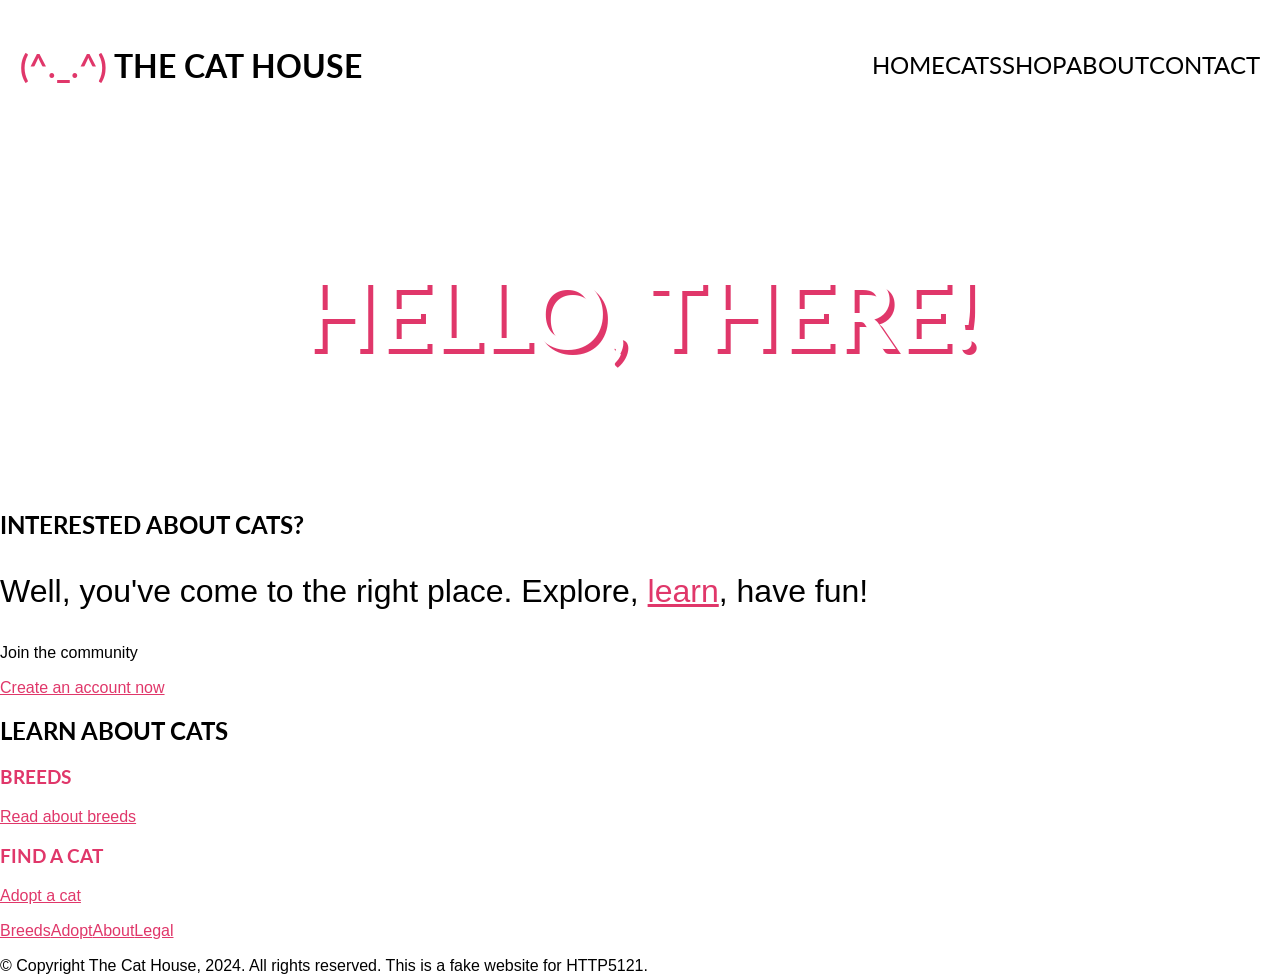
<file: Week 6/index.html>
<!DOCTYPE html>
<html lang="en">
  <head>
    <meta charset="utf-8">
    <title>Welcome | The Cat House</title>
    <link rel="stylesheet" type="text/css" href="css/styles.css">
  </head>
  <body>
    <header id="header" class="content-wrapper">
      <h2 id="logo-and-site-name">
        <a href="./">
          <span id="logo"></span>
          The Cat House
        </a>
      </h2>
      <nav id="main-navigation" aria-label="Main navigation">
        <ul class="menu">
          <li><a href="./">Home</a></li>
          <li><a href="#">Cats</a></li>
          <li><a href="#">Shop</a></li>
          <li><a href="#">About</a></li>
          <li><a href="#">Contact</a></li>
        </ul>
      </nav>
    </header>
    <main id="main">
      <div class="hero-wrapper">
        <div class="hero-text">
          <div class="content-wrapper">
            <h1>Hello, there!</h1>
          </div>
        </div>
      </div>
      
      <section id="join-us-section">
        <h2>Interested about cats?</h2>
        <p class="feature-text">
          Well, you've come to the right place. Explore, 
          <a href="#">learn</a>, have fun!
        </p>
        <p>Join the community</p>
        <a class="button" href="#">Create an account now</a>
      </section>
      <section id="learn-section">
        <h2 class="section-title">Learn about cats</h2>
        <div class="col">
          <h3><a href="#">Breeds</a></h3>
          <!-- img -->
          <div><a href="#">Read about breeds</a></div>
        </div>
        <div class="col">
          <h3><a href="#">Find a cat</a></h3>
          <!-- img -->
          <div><a href="#">Adopt a cat</a></div>
        </div>
      </section>
    </main>
    <footer id="footer">
      <nav id="footer-navigation" aria-label="Footer navigation">
        <ul class="menu">
          <li><a href="#">Breeds</a></li>
          <li><a href="#">Adopt</a></li>
          <li><a href="#">About</a></li>
          <li><a href="#">Legal</a></li>
        </ul>
      </nav>
      <div id="copyright">
        &copy; Copyright The Cat House, 2024. All rights reserved. This is a fake website for HTTP5121.
      </div>
    </footer>
  </body>
</html>
</file>
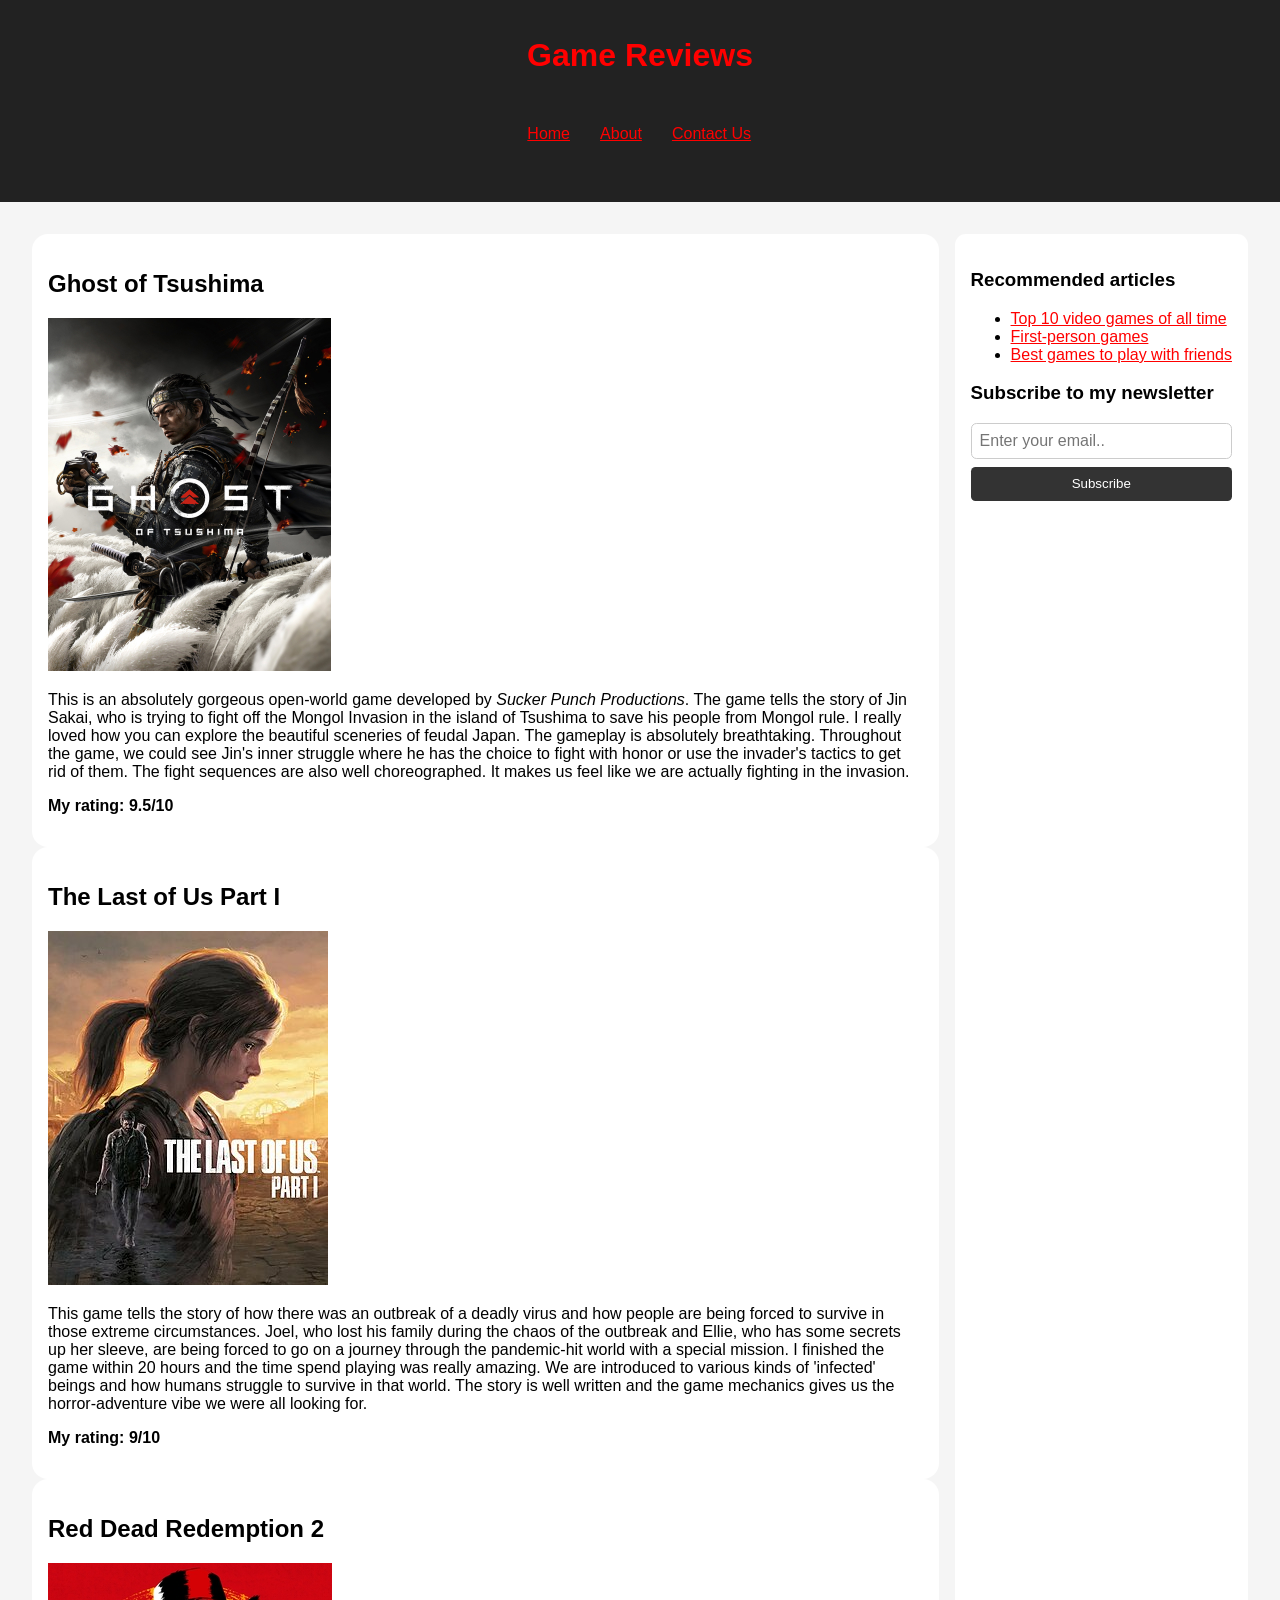
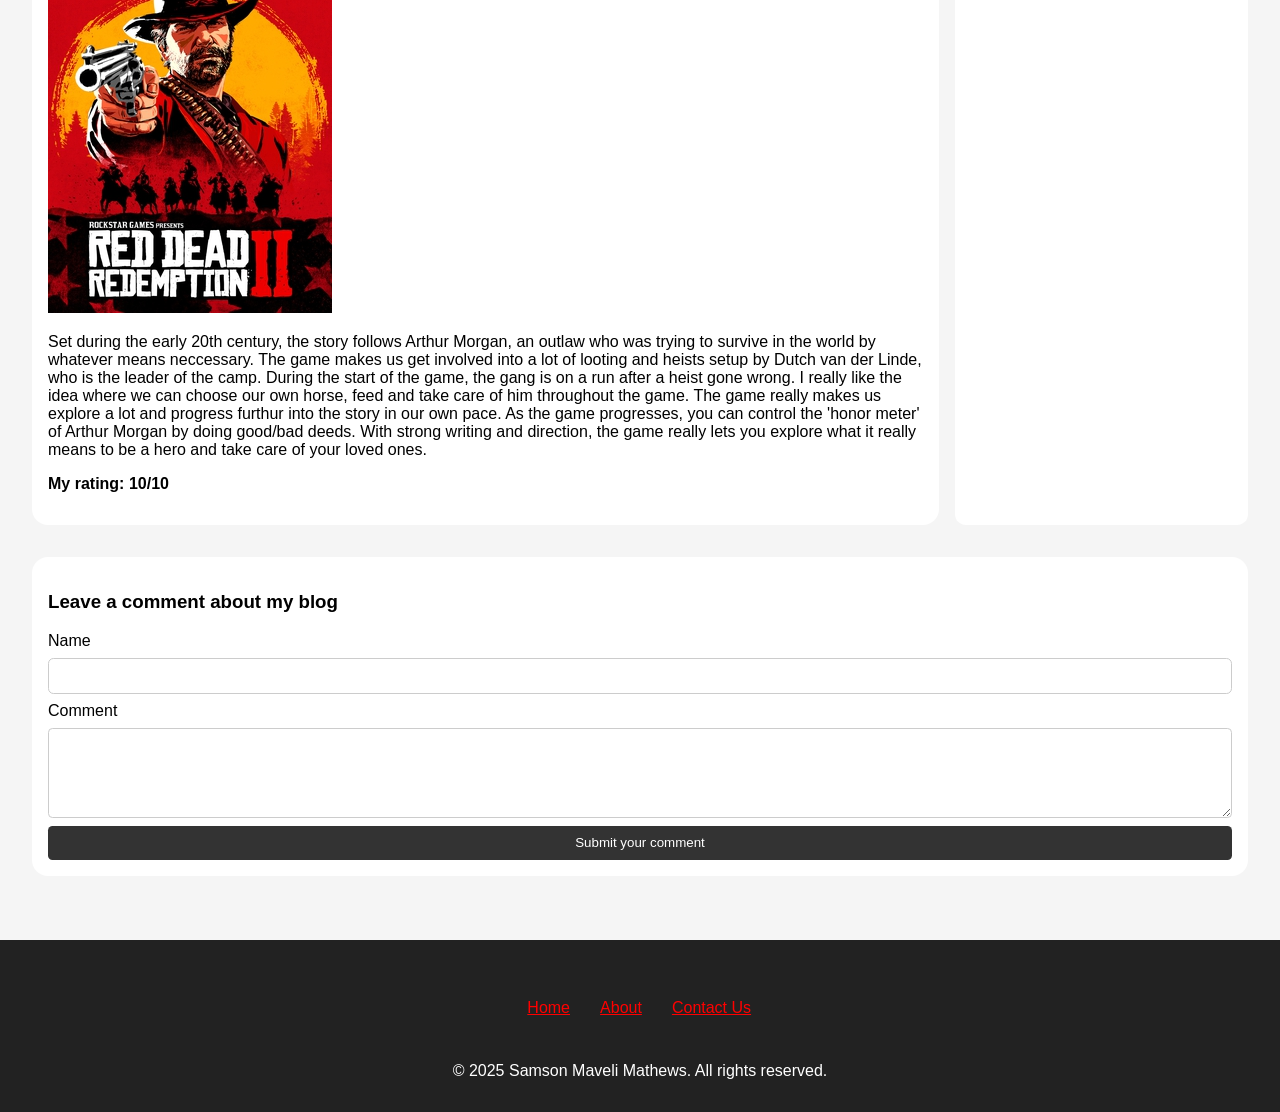
<file: Assignments/Assignment 1/index.html>
<!DOCTYPE html>
<html lang="en">
<head>
    <meta charset="UTF-8">
    <meta name="viewport" content="width=device-width, initial-scale=1.0">
    <title>Game Reviews - Samson</title>
    <link rel="stylesheet" type="text/css" href="css/styles.css">
</head>
<body>
    <div class="header">
        <h1><a href="#">Game Reviews</a></h1>
        <nav>
            <ul id="navlist_top">
                <li><a href="#">Home</a></li>
                <li><a href="#">About</a></li>
                <li><a href="#">Contact Us</a></li>
            </ul>
        </nav>
    </div>

    <main>
        <div class="content">
            <div class="articles">
                <article>
                <h2>Ghost of Tsushima</h2>
                <img src="images/Ghost_of_Tsushima.jpg" alt="Ghost of Tsushima cover" >
                <!-- Image url: https://en.wikipedia.org/wiki/File:Ghost_of_Tsushima.jpg#/media/File:Ghost_of_Tsushima.jpg -->
                <p>
                    This is an absolutely gorgeous open-world game developed by 
                    <i>Sucker Punch Productions</i>. The game tells the story of Jin Sakai,
                    who is trying to fight off the Mongol Invasion in the island of Tsushima
                    to save his people from Mongol rule. I really loved how you can 
                    explore the beautiful sceneries of feudal Japan. The gameplay is absolutely
                    breathtaking. Throughout the game, we could see Jin's inner struggle where 
                    he has the choice to fight with honor or use the invader's tactics to get rid of them.
                    The fight sequences are also well choreographed. It makes us feel like we are 
                    actually fighting in the invasion.
                </p>
                <p>
                    <b>My rating: 9.5/10</b>
                </p>
            </article>

            <article>
                <h2>The Last of Us Part I</h2>
                <img src="images/The_Last_of_Us_Part_I_cover.jpg" alt="The Last of Us Part I cover" >
                <!-- Image url: https://en.wikipedia.org/wiki/File:The_Last_of_Us_Part_I_cover.jpg#/media/File:The_Last_of_Us_Part_I_cover.jpg -->
                <p>
                    This game tells the story of how there was an outbreak of a deadly virus and 
                    how people are being forced to survive in those extreme circumstances. 
                    Joel, who lost his family during the chaos of the outbreak and Ellie, who 
                    has some secrets up her sleeve, are being forced to go on a journey through the 
                    pandemic-hit world with a special mission. I finished the game within 20 hours 
                    and the time spend playing was really amazing. We are introduced to various kinds of
                    'infected' beings and how humans struggle to survive in that world. The story is well written
                    and the game mechanics gives us the horror-adventure vibe we were all looking for.
                </p>
                <p>
                    <b>My rating: 9/10</b>
                </p>
            </article>

            <article>
                <h2>Red Dead Redemption 2</h2>
                <img src="images/Red_Dead_Redemption_II.jpg" alt="Red Dead Redemption 2 cover" >
                <!-- Image url: https://en.wikipedia.org/wiki/File:Red_Dead_Redemption_II.jpg#/media/File:Red_Dead_Redemption_II.jpg -->
                <p>
                    Set during the early 20th century, the story follows Arthur Morgan, an outlaw
                    who was trying to survive in the world by whatever means neccessary.
                    The game makes us get involved into a lot of looting and heists setup by 
                    Dutch van der Linde, who is the leader of the camp. During the start of the game,
                    the gang is on a run after a heist gone wrong. I really like the idea where we can
                    choose our own horse, feed and take care of him throughout the game. 
                    The game really makes us explore a lot and progress furthur into the story in our own pace. As the game progresses,
                    you can control the 'honor meter' of Arthur Morgan by doing good/bad deeds. 
                    With strong writing and direction, the game really lets you explore what it really
                    means to be a hero and take care of your loved ones.
                </p>
                <p>
                    <b>My rating: 10/10</b>
                </p>
            </article>
            </div>

            <aside>
                <section>
                    <div>
                        <h3>Recommended articles</h3>
                        <ul>
                            <li><a href="#">Top 10 video games of all time</a></li>
                            <li><a href="#">First-person games</a></li>
                            <li><a href="#">Best games to play with friends</a></li>
                        </ul>
                    </div>
                </section>

                <section>
                    <div>
                        <h3>Subscribe to my newsletter</h3>
                        <form>
                            <input type="email" placeholder="Enter your email.." required>
                            <button type="submit">Subscribe</button>
                        </form>
                    </div>
                </section>
            </aside>

        </div>

        <section class="comments">
            <div>
                <h3>Leave a comment about my blog</h3>
                <form>
                    <label for="name">Name</label>
                    <input id="name" type="text" required>
                    <label for="comment">Comment</label>
                    <textarea id="comment" rows="5" required></textarea>
                    <button type="submit">Submit your comment</button>
                </form>
            </div>
        </section>
    </main>

    <footer>
        <div>
            <nav>
                <ul id="navlist_bottom">
                    <li><a href="#">Home</a></li>
                    <li><a href="#">About</a></li>
                    <li><a href="#">Contact Us</a></li>
                </ul>
            </nav>
        </div>
        <p>&copy; 2025 Samson Maveli Mathews. All rights reserved.</p>
    </footer>

</body>
</html>
</file>
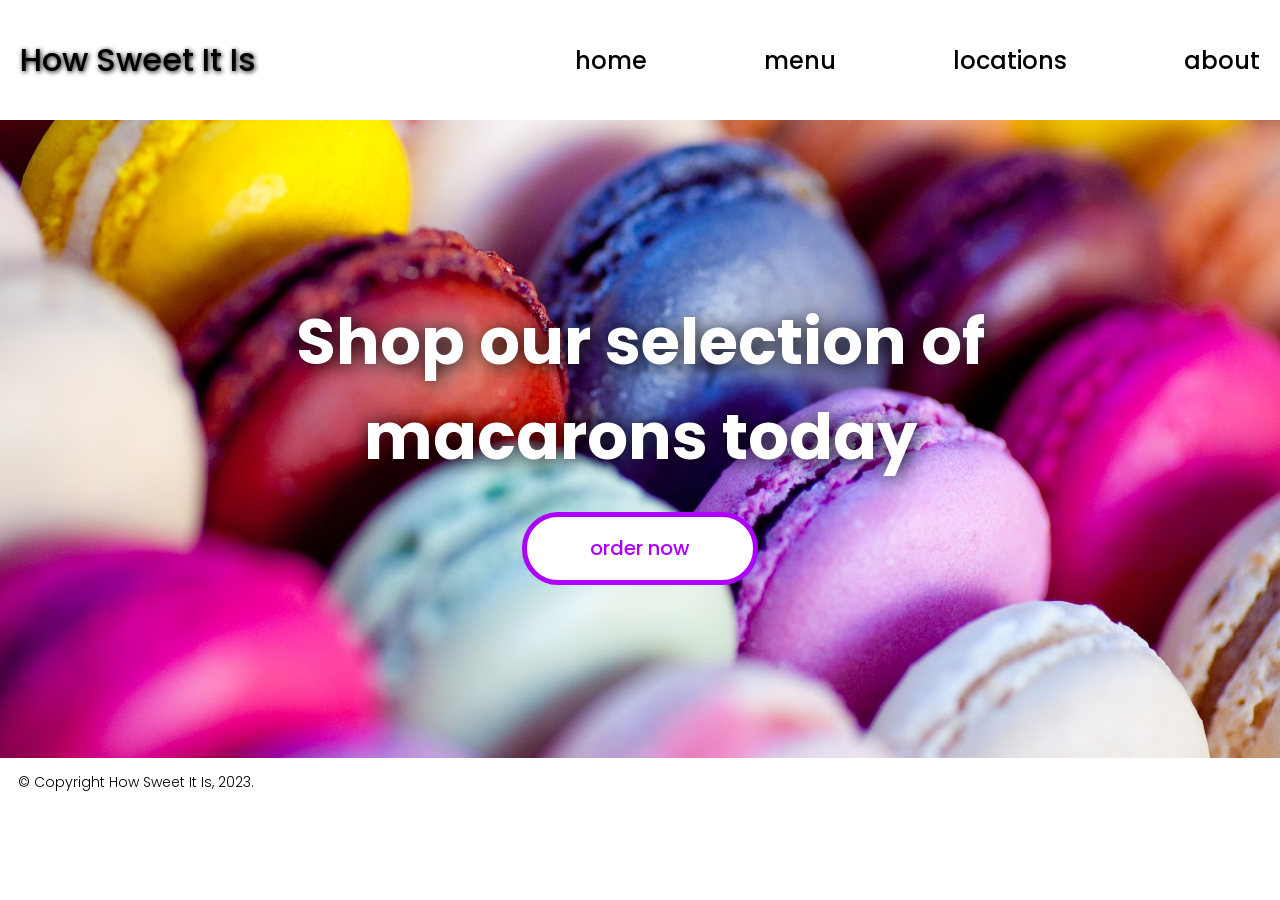
<file: Week 6/Lab/index.html>
<!DOCTYPE html>
<html lang="en">
<head>
    <meta charset="UTF-8">
    <meta name="viewport" content="width=device-width, initial-scale=1.0">
    <title>How Sweet It Is</title>
    <link rel="stylesheet" type="text/css" href="css/styles.css">
</head>

<body>
    <header id="header" class="content-wrapper">
      <h2 id="site-name">
        <a href="#">How Sweet It Is</a>
      </h2>
        <nav id="main-navigation" aria-label="Main navigation">
            <ul class="menu">
                <li><a href="#">home</a></li>
                <li><a href="#">menu</a></li>
                <li><a href="#">locations</a></li>
                <li><a href="#">about</a></li>
            </ul>
        </nav>
    </header>

    <main id="main">
        <div class="hero-text">
            <div class="content-wrapper">
                <h1>Shop our selection of macarons today</h1>
                <div class="button">
                    <a href="#">order now</a>
                </div>
            </div>
        </div>
    </main>

    <footer id="footer">
        <div class="content-wrapper">
            <div id="copyright">
                &copy; Copyright How Sweet It Is, 2023.
            </div>
        </div>
    </footer>
</body>
</html>
</file>
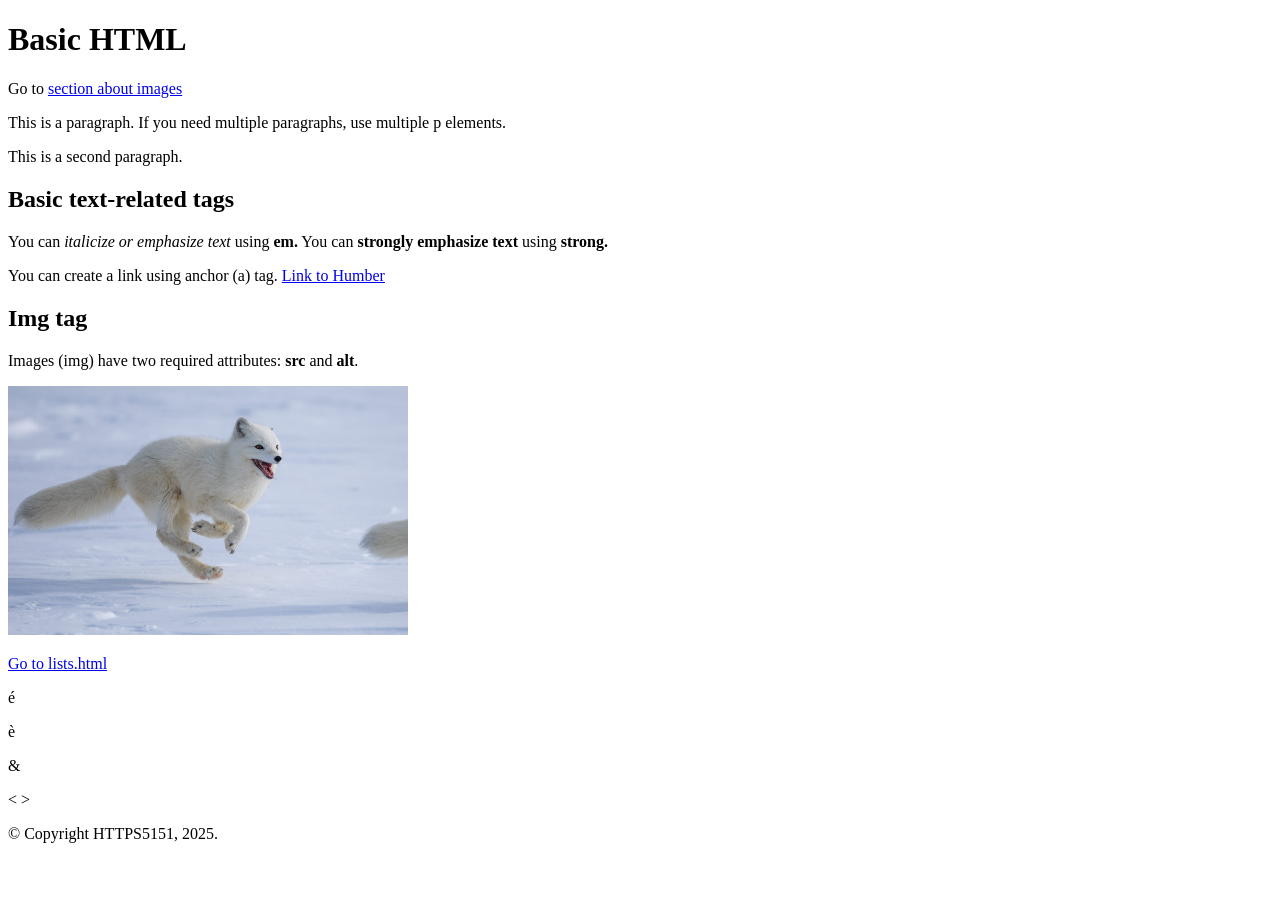
<file: Week 1/basic_tags.html>
<!DOCTYPE html>
<html lang="en"><!-- The lang attribute is useful for screen readers to let screen readers know what pronounciation to use. -->
    <head>
        <!-- This is where you define meta-data for the document and also where you would link your CSS and/or JS. -->
         <meta charset="utf-8"><!-- REQUIRED: Define the character set for the document. -->
         <title>My first HTML page</title><!-- REQUIRED: This is for the tab title. -->
    </head>
    <body>
        <!-- This is where all your visible content tht shows INSIDE YOUR VIEWPORT WINDOW goes. -->
         <!--
            Heading level numbers (1 ... 6 ) have a meaning. h2 is a subheading of h1, h3 is a subheading of h2, and so on.
            Avoid skipping heading level numbers. For example, the table of contents below can be confusing if 1.1. is missing
            
            TABLE OF CONTENTS
            =================
            1. Chapter One: Basic HTML syntax
            - 1.1.1. Basic text-related tags
            -->
         <h1>Basic HTML</h1><!-- h1 (heading level one) -->
         <!-- In the link below #sun=bsection-2 will jump to an element with-->
         <p> Go to <a href="#subsection-2">section about images</a></p>
         <p>This is a paragraph. If you need multiple paragraphs, use multiple p elements. </p>
         <p>This is a second paragraph.</p>
         <h2>Basic text-related tags</h2>
         <p> You can <em>italicize or emphasize text</em> using <strong>em.</strong> 
             You can <strong>strongly emphasize text</strong> using <strong>strong.</strong></p>
        <!-- For a link, target="blank" will open in a new tab. -->
        <p> You can create a link using anchor (a) tag.
             <a href="https://humber.ca" target="_blank">Link to Humber</a></p> 
        <h2 id="subsection-2">Img tag</h2>
        <p>Images (img) have two required attributes: <strong>src</strong> and <strong>alt</strong>.</p>
        <!--
            * src:path to the image file
            * alt (alternative text): a description of what's showing in the image
            width: the desired width of the image in px (should be a number only, no units)
            height: the desired heigth of the image in px (should be a number only, no units)
        -->
        <!-- img source: https://media.gwnews.com/images/articles/_1500x937_crop_center-center_82_line/237144/1_arcticfox-t.jpg -->
         <img src="img/arcticfox.jpg" alt="White arctic fox running in the tundra" width="400"><!-- img is a self-closing tag -->
         <p><a href="./lists.html">Go to lists.html</a></p>
         <p>&eacute;</p><!-- Displays é -->
         <p>&egrave;</p><!-- Displays è -->
         <p>&amp;</p><!-- Displays & -->
         <p>&lt; &gt;</p><!-- Displays '<' and '>' -->
         <p>&copy; Copyright HTTPS5151, 2025.</p><!-- (Alt + 0169) also displays copyright symbol-->
    </body>
</html>
</file>
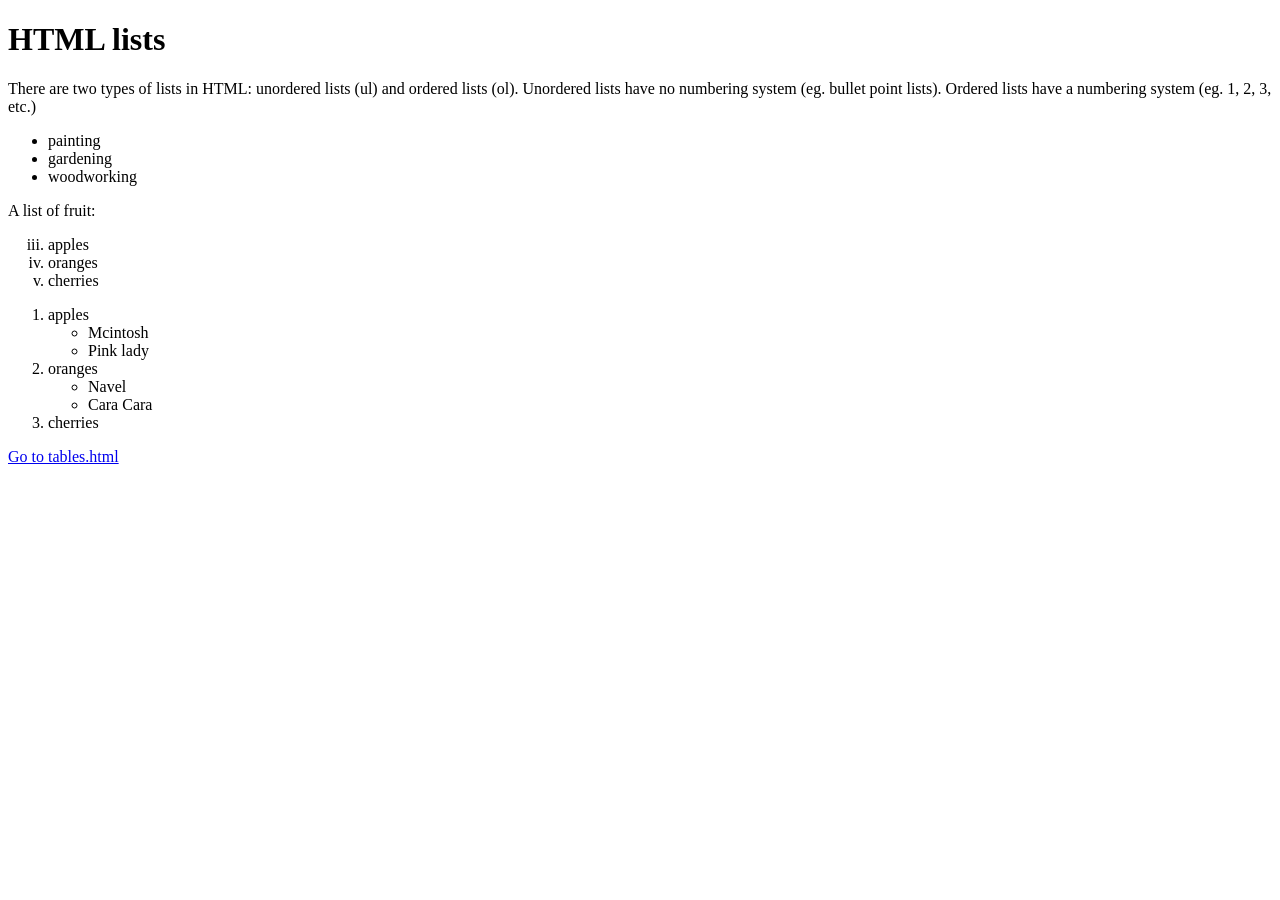
<file: Week 1/lists.html>
<!DOCTYPE html>
<html lang="en">
    <head>
        <meta charset="utf-8">
        <title>HTML lists</title>
    </head>
    <body>
        <h1>HTML lists</h1>
        <p>There are two types of lists in HTML: unordered lists (ul) and ordered lists (ol). 
           Unordered lists have no numbering system (eg. bullet point lists).
           Ordered lists have a numbering system (eg. 1, 2, 3, etc.)</p>
        <ul><!-- ul: unordered list -->
            <li>painting</li><!-- li: list item -->
            <li>gardening</li><!-- li: list item -->
            <li>woodworking</li><!-- li: list item -->
        </ul>
        <p>A list of fruit:</p>
        <ol type="i" start="3"><!-- For ordered lists, you can define the starting number using -->
            <li>apples</li>
            <li>oranges</li>
            <li>cherries</li>
        </ol>
        <ol>
            <li>apples
                <ul>
                    <li>Mcintosh</li>
                    <li>Pink lady</li>
                </ul>
            </li>
            <li>oranges</li>
            <ul>
                <li>Navel</li>
                <li>Cara Cara</li>
            </ul>
            <li>cherries</li>
        </ol>
        <p><a href="./tables.html">Go to tables.html</a></p>
    </body>
</html>
</file>
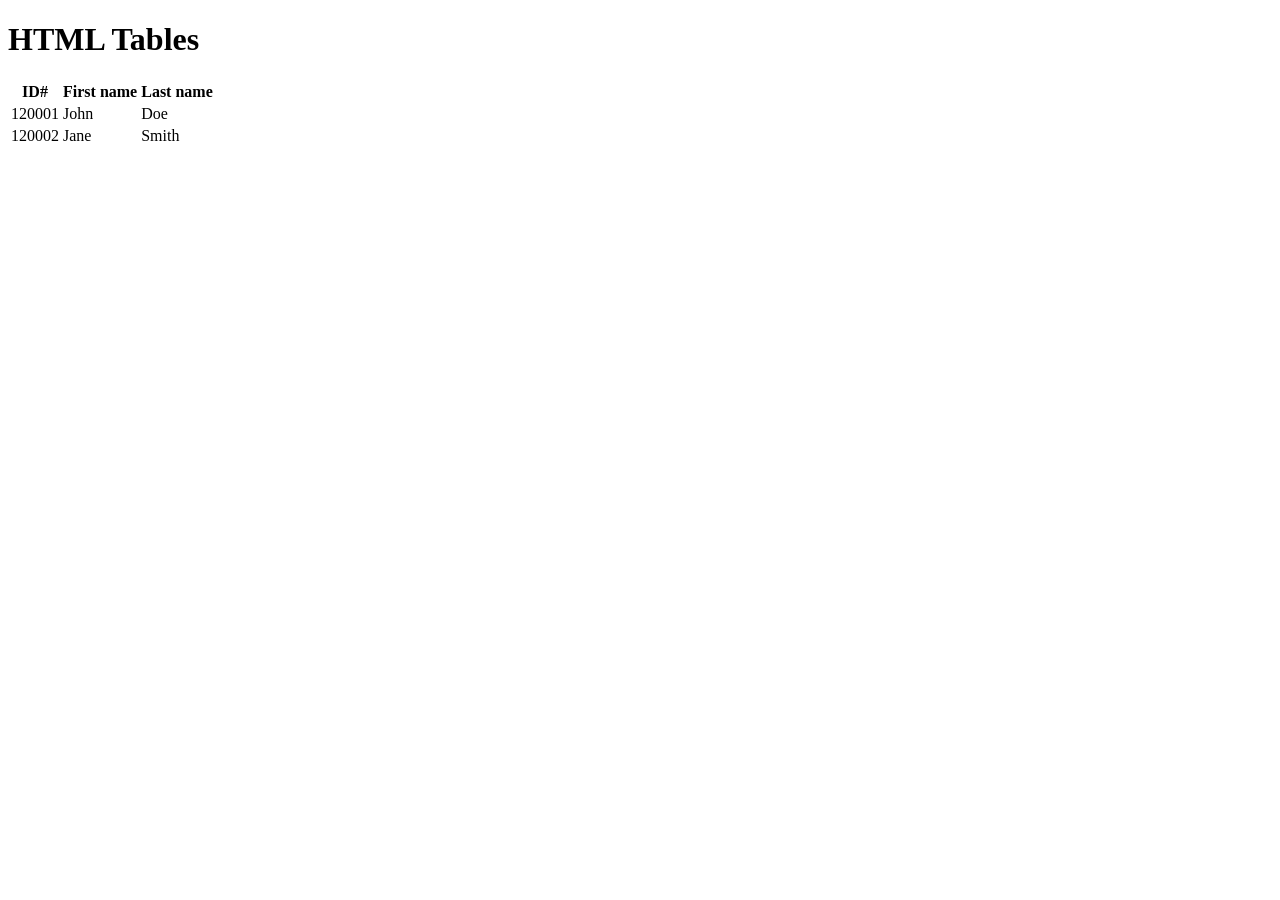
<file: Week 1/tables.html>
<!DOCTYPE html>
<html lang="en">
<head>
    <meta charset="UTF-8">
    <meta name="viewport" content="width=device-width, initial-scale=1.0">
    <title>HTML tables</title>
</head>
<body>
    <h1>HTML Tables</h1>
    <table>
        <thead><!-- wrap around header rows -->
            <tr><!-- table row -->
                <th>ID#</th><!-- table heading -->
                <th>First name</th>
                <th>Last name</th>
            </tr>
        </thead>

        <tbody><!-- wrap around data rows -->
            <tr>
                <td>120001</td><!-- ID# --><!-- table data -->
                <td>John</td><!-- First name -->
                <td>Doe</td><!-- Last name -->
            </tr>
            <tr>
                <td>120002</td>
                <td>Jane</td>
                <td>Smith</td>
            </tr>
        </tbody>
        <!-- There is also a tfoot (for any footer)-->
    </table>
</body>
</html>
</file>
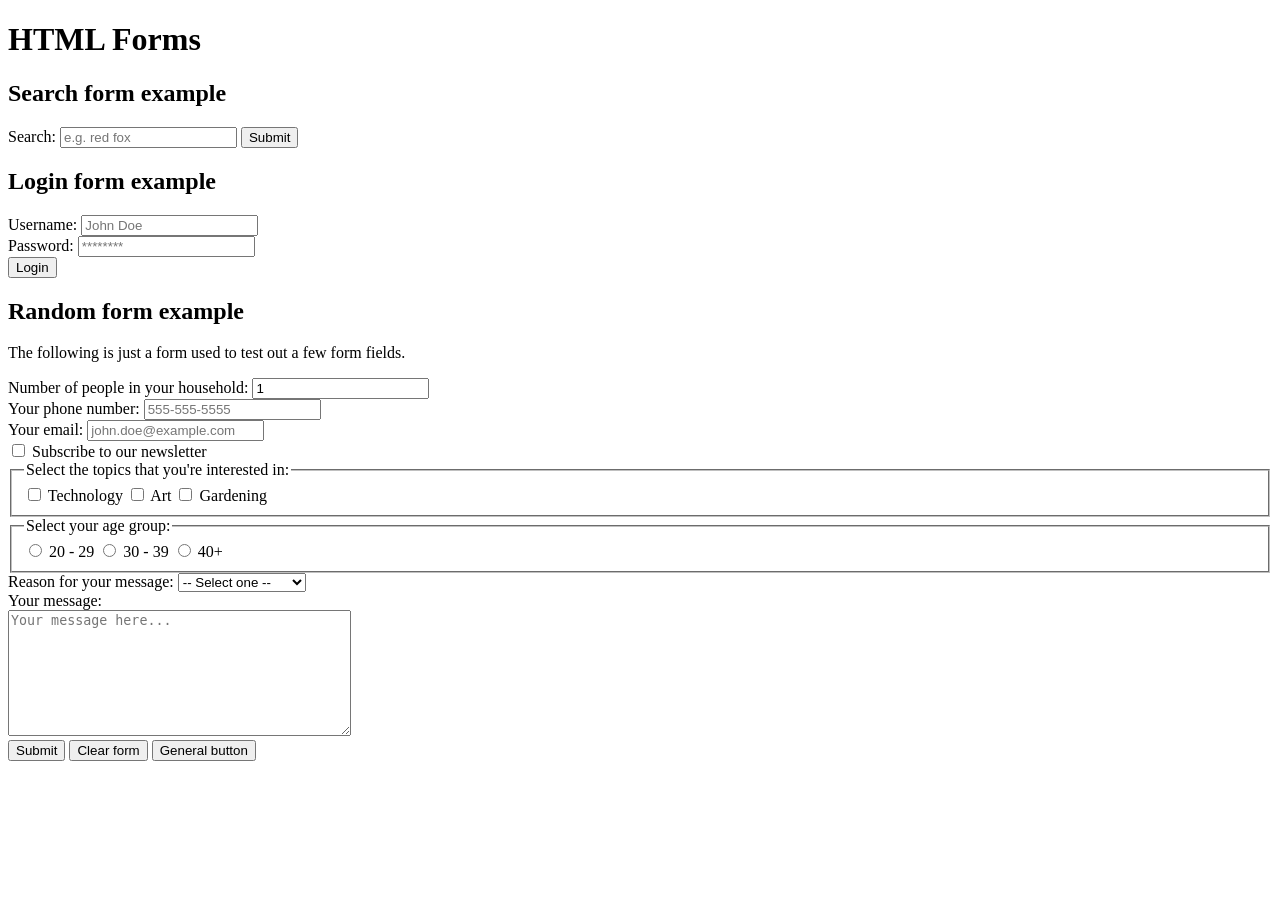
<file: Week 2/forms.html>
<!DOCTYPE html>
<html lang="en">
<head>
    <meta charset="UTF-8">
    <meta name="viewport" content="width=device-width, initial-scale=1.0">
    <title>HTML Forms</title>
</head>
<body>
    <h1>HTML Forms</h1>
    <h2>Search form example</h2>
    <form method="get">
        <!-- It's better for accessibility to explicitly link the labels to their related field by using the 'for' attribute -->
        <label for="q">Search: </label>
        <input type="text" id="q" name="query" placeholder="e.g. red fox">
        <button type="submit">Submit</button>
    </form>

    <h2>Login form example</h2>
    <form method="post"><!-- get is sued by default if method="post" is not specified -->
        <div>
            <label for="u">Username: </label>
            <input type="text" id="u" name="u" placeholder="John Doe">
        </div>
        
        <div>
            <label for="pw">Password: </label>
            <input type="password" id="pw" name="pw" placeholder="********">
        </div>
        
        <button type="submit">Login</button>
    </form>

    <h2>Random form example</h2>
    <p>The following is just a form used to test out a few form fields.</p>
    <form method="post">

        <div>
            <label for="num">Number of people in your household: </label>
            <input type="number" id="num" name="num" min="1" value="1"><!-- For inputs, you can define 
            a default value using the value attribute-->
        </div>

        <div>
            <label for="phone">Your phone number: </label>
            <input type="tel" id="phone" name="phone" placeholder="555-555-5555" required> <!-- You can define a regular expression
            (look up later) to specify a valid format for the phone number using the pattern attribute -->
        </div>

        <div>
            <label for="email">Your email: </label>
            <!-- email fields look like regualr text fields but will display the @ sybmol in the lower corner of mobile keyboards -->
            <input type="email" id="email" name="email" placeholder="john.doe@example.com">
        </div>

        <div>
            <input type="hidden" name="myhiddenfield" value="My hidden text"> <!-- sometimes you just need to pass along
        data that should not be visible to others -->
        </div>

        <div>
            <input type="checkbox" id="subscribe" name="subscribe" value="y"> <!-- For checkboxes/radio buttons, you should
            always sepcify a value. -->
            <label for="subscribe">Subscribe to our newsletter</label>
        </div>

        <fieldset><!-- A fieldset is used to group related fields within a larger form. -->
            <legend>Select the topics that you're interested in: </legend>
            <input type="checkbox" id="tech" name="interests" value="tech">
            <label for="tech">Technology</label>

            <input type="checkbox" id="art" name="interests" value="art">
            <label for="art">Art</label>

            <input type="checkbox" id="garden" name="interests" value="garden">
            <label for="garden">Gardening</label>
        </fieldset>

        <fieldset>
            <legend>Select your age group: </legend>
            <!-- You should give all related radio buttons (part of the same group) the same name to ensure they behave as a group.
             If they're given different names, they are considered unrelated and will not behave as a group. -->
            <input type="radio" id="20s" name="age" value="20s">
            <label for="20s">20 - 29</label>
            <input type="radio" id="30s" name="age" value="30s">
            <label for="30s">30 - 39</label>
            <input type="radio" id="40plus" name="age" value="20+">
            <label for="40plus">40+</label>
        </fieldset>

        <div>
            <label for="reason">Reason for your message:</label>
            <select id="reason" name="reason">
                <!-- For a dummy option, used disabled to prevent users from selecting the dummy option and use selected
                 to ensure the dummy option chosen when the form is first loaded. -->
                <option value="" disabled selected>-- Select one --</option>
                <option value="sales">Sales enquires</option>
                <optgroup label="Other">
                    <option value="media">Media enquires</option>
                    <option value="legal">Legal enquires</option>
                </optgroup>
            </select>
        </div>

        <div>
            <label for="message">Your message:</label>
        </div>
        
        <div>
            <!-- Any text or whitespace within the textarea opening and closing tags will be taken as the default initial value 
             of the textareas=. If you want your placeholder text to show, you must not have any extra characters or whitespace
             or spaces between the opening and closing tags. -->
            <textarea id="message" name="message" placeholder="Your message here..." rows="8" cols="40"></textarea>
        </div>

        <button type="submit">Submit</button> <!-- type="submit" is for submitting the form this button is in -->
        <button type="reset">Clear form</button> <!-- type="reset" will reset all fields in this form back to the defaults -->
        <button type="button">General button</button><!-- type="button" is a general button for which YOU have to write 
        a script to execute upon clicking the button -->
        
    </form>
</body>
</html>
</file>
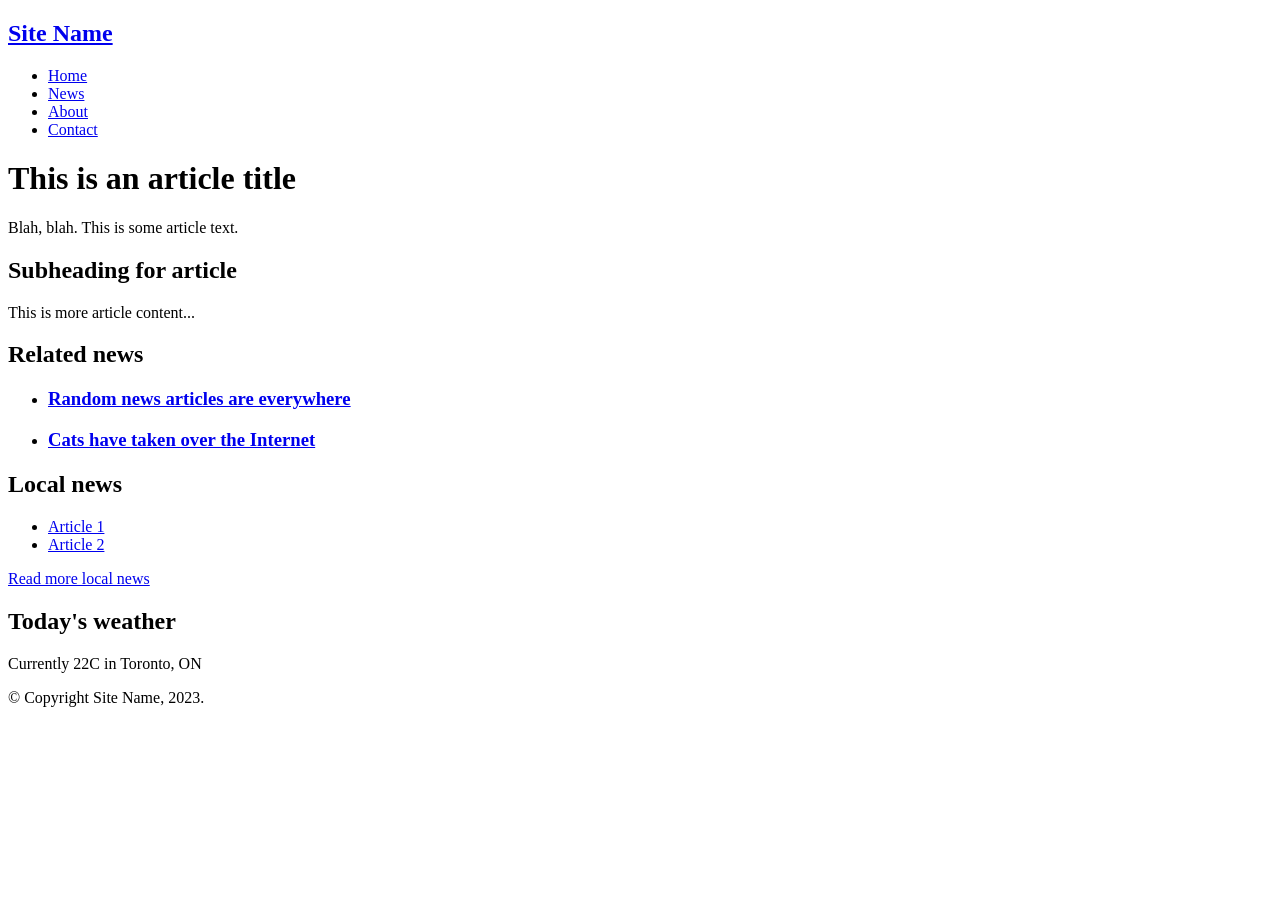
<file: Week 2/layout-tags.html>
<!DOCTYPE html>
<html lang="en">
<head>
    <meta charset="UTF-8">
    <meta name="viewport" content="width=device-width, initial-scale=1.0">
    <title>HTML 5 Semantic Layout Tags</title>
</head> 
<body>
    <header>
        <!-- Heirarchically, you would expect this to be an h1, but for better SEO (search engine optimization) and accessibility, 
         it's recommended to reserve your -->
         <h2>
            <a href="/">Site Name</a>
         </h2>
         <!-- aria-label labels an element for screen reader users. This is useful for nav if you have multiple nav-->
         <nav aria-label="Main navigation">
            <ul>
                <li><a href="#">Home</a></li>
                <li><a href="#">News</a></li>
                <li><a href="#">About</a></li>
                <li><a href="#">Contact</a></li>
            </ul>

         </nav>
    </header>
    <main>
        <h1>This is an article title</h1>
        <p>Blah, blah. This is some article text.</p>
        <h2>Subheading for article</h2>
        <p>This is more article content...</p>
        <!-- In this case (below), aside, section or footer can work. -->
         <aside>
            <h2>Related news</h2>
            <ul>
                <li><h3><a href="#">Random news articles are everywhere</a></h3></li>
                <li><h3><a href="#">Cats have taken over the Internet</a></h3></li>
            </ul>
         </aside>
    </main>
    <aside>
        <section>
            <h2>Local news</h2>
            <ul>
                <li><a href="#">Article 1</a></li>
                <li><a href="#">Article 2</a></li>
            </ul>
            <a href="#">Read more local news</a>
        </section>
        <section>
            <h2>Today's weather</h2>
            <p>Currently 22C in Toronto, ON</p>
        </section>
    </aside>

    <footer>
        <div>&copy; Copyright Site Name, 2023.</div>
    </footer>
</body>
</html>
</file>
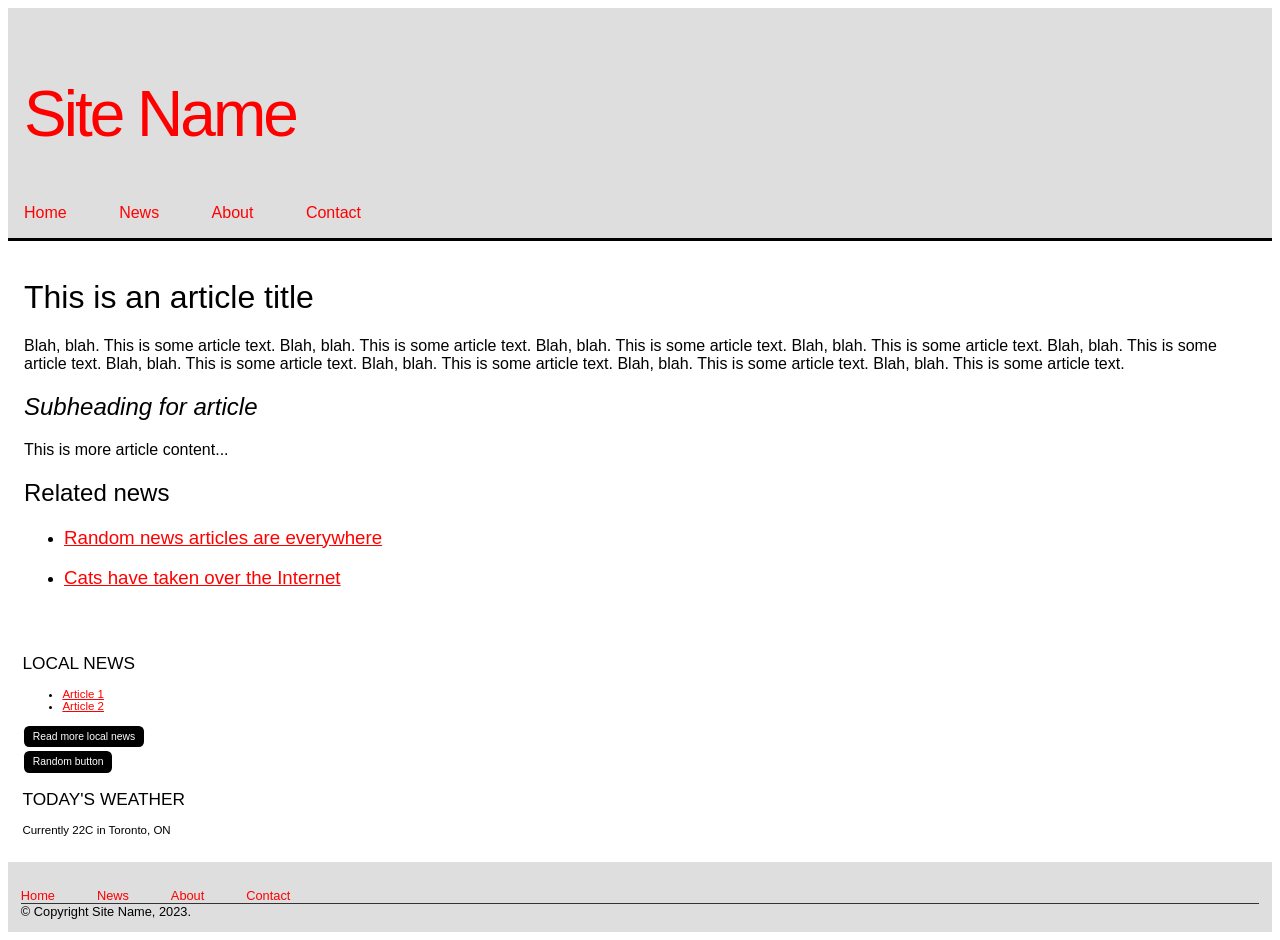
<file: Week 3/layout-tags.html>
<!DOCTYPE html>
<html lang="en">
<head>
    <meta charset="UTF-8">
    <meta name="viewport" content="width=device-width, initial-scale=1.0">
    <title>HTML 5 Semantic Layout Tags</title>
    <link rel="stylesheet" href="css/styles.css">
</head> 
<body><!-- 1em = 16 px -->
    <header id="header">
        <!-- Heirarchically, you would expect this to be an h1, but for better SEO (search engine optimization) and accessibility, 
         it's recommended to reserve your -->
         <h2 id="site-name">
            <a href="/">Site Name</a>
         </h2>
         <!-- aria-label labels an element for screen reader users. This is useful for nav if you have multiple nav-->
         <nav aria-label="Main navigation">
            <ul class="menu">
                <li><a href="#">Home</a></li>
                <li><a href="#">News</a></li>
                <li><a href="#">About</a></li>
                <li><a href="#">Contact</a></li>
            </ul>

         </nav>
    </header>
    <main id="main">
        <div class="article">
            <h1>This is an article title</h1>
            <p>Blah, blah. This is some article text. 
               Blah, blah. This is some article text.
               Blah, blah. This is some article text.
               Blah, blah. This is some article text.
               Blah, blah. This is some article text.
               Blah, blah. This is some article text.
               Blah, blah. This is some article text.
               Blah, blah. This is some article text.
               Blah, blah. This is some article text.
            </p>
            <h2>Subheading for article</h2>
            <p>This is more article content...</p>
            <!-- In this case (below), aside, section or footer can work. -->
         </div>
         <aside>
            <h2>Related news</h2>
            <ul>
                <li><h3><a href="#">Random news articles are everywhere</a></h3></li>
                <li><h3><a href="#">Cats have taken over the Internet</a></h3></li>
            </ul>
         </aside>
    </main>
    <aside id="sidebar">
        <section class="block">
            <h2>Local news</h2>
            <ul>
                <li><a href="#">Article 1</a></li>
                <li><a href="#">Article 2</a></li>
            </ul>
            <a class="button" href="#">Read more local news</a>
            <div>
                <button>Random button</button>
            </div>
        </section>
        <section class="block">
            <h2>Today's weather</h2>
            <p>Currently 22C in Toronto, ON</p>
        </section>
    </aside>

    <footer id="footer">
        <nav aria-label="Main navigation">
            <ul class="menu">
                <li><a href="#">Home</a></li>
                <li><a href="#">News</a></li>
                <li><a href="#">About</a></li>
                <li><a href="#">Contact</a></li>
            </ul>
         </nav>
        <div id="copyright">&copy; Copyright Site Name, 2023.</div>
    </footer>
</body>
</html>
</file>
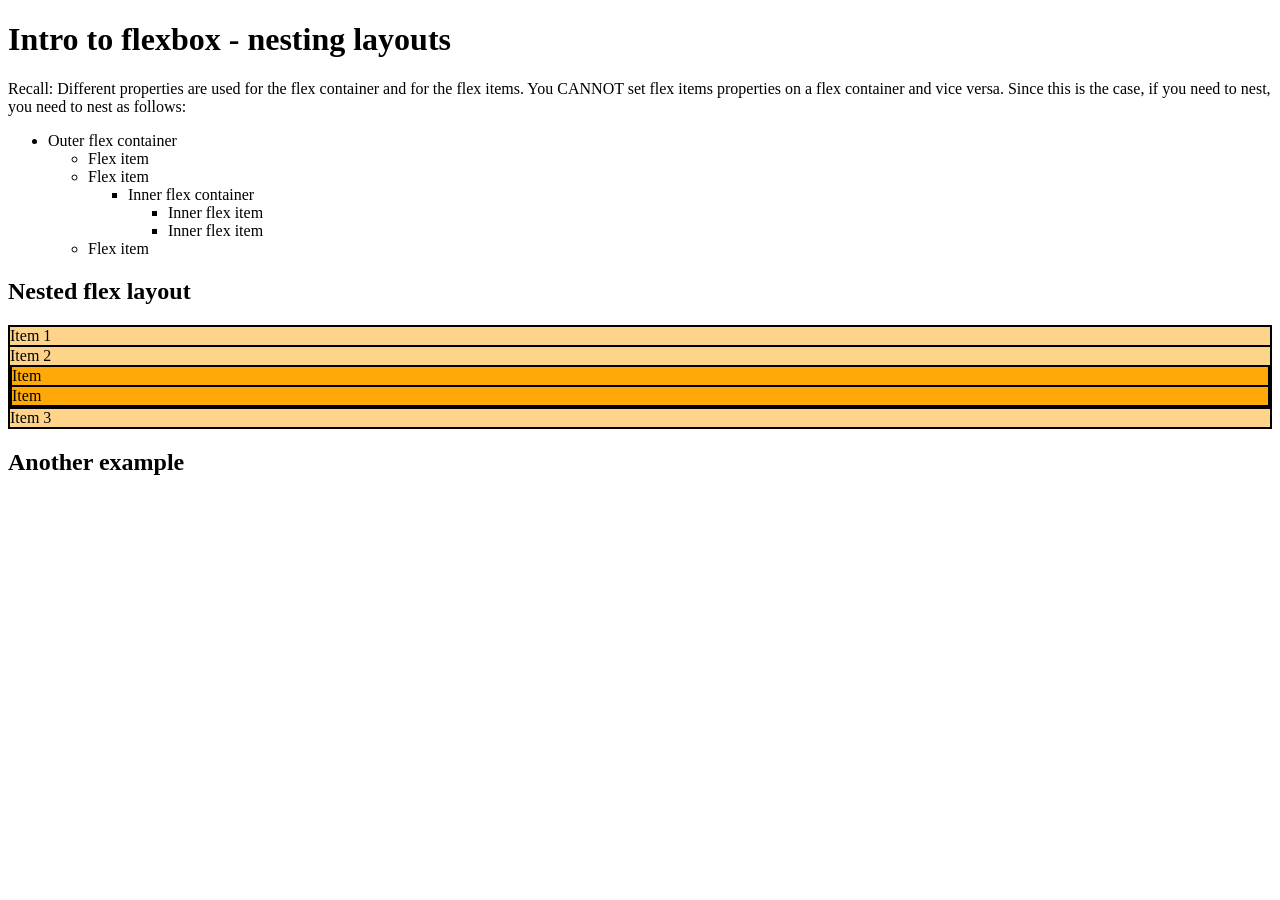
<file: Week 4/flex-nested.html>
<!DOCTYPE html>
<html lang="en">
  <head>
    <meta charset="utf-8">
    <title>Nesting flex layouts</title>
    <link rel="stylesheet" type="text/css" href="css/flex-nested.css">
  </head>
  <body>
    <h1>Intro to flexbox - nesting layouts</h1>
    <p>
      Recall: Different properties are used for the flex container and for the flex items. You CANNOT set flex items
      properties on a flex container and vice versa. Since this is the case, if you need to nest, you need to nest as follows:
    </p>
    <ul>
      <li>
        Outer flex container
        <ul>
          <li>Flex item</li>
          <li>
            Flex item
            <ul>
              <li>
                Inner flex container
                <ul>
                  <li>Inner flex item</li>
                  <li>Inner flex item</li>
                </ul>
              </li>
            </ul>
          </li>
          <li>Flex item</li>
        </ul>
      </li>
    </ul>
   
    <h2>Nested flex layout</h2>
    <div class="flex-container-row">
      <div class="flex-item">Item 1</div>
      <div class="flex-item">
        Item 2
        <!-- 
          Note that you cannot just nest a flex
          item directly within another flex item.
          Instead nest a container THEN nest your
          inner flex items.
        -->
        <div class="flex-container-row">
          <div class="flex-item-inner">Item</div>
          <div class="flex-item-inner">Item</div>
        </div>
      </div>
      <div class="flex-item">Item 3</div>
    </div>

    <h2>Another example</h2>
  </body>
</html>
</file>
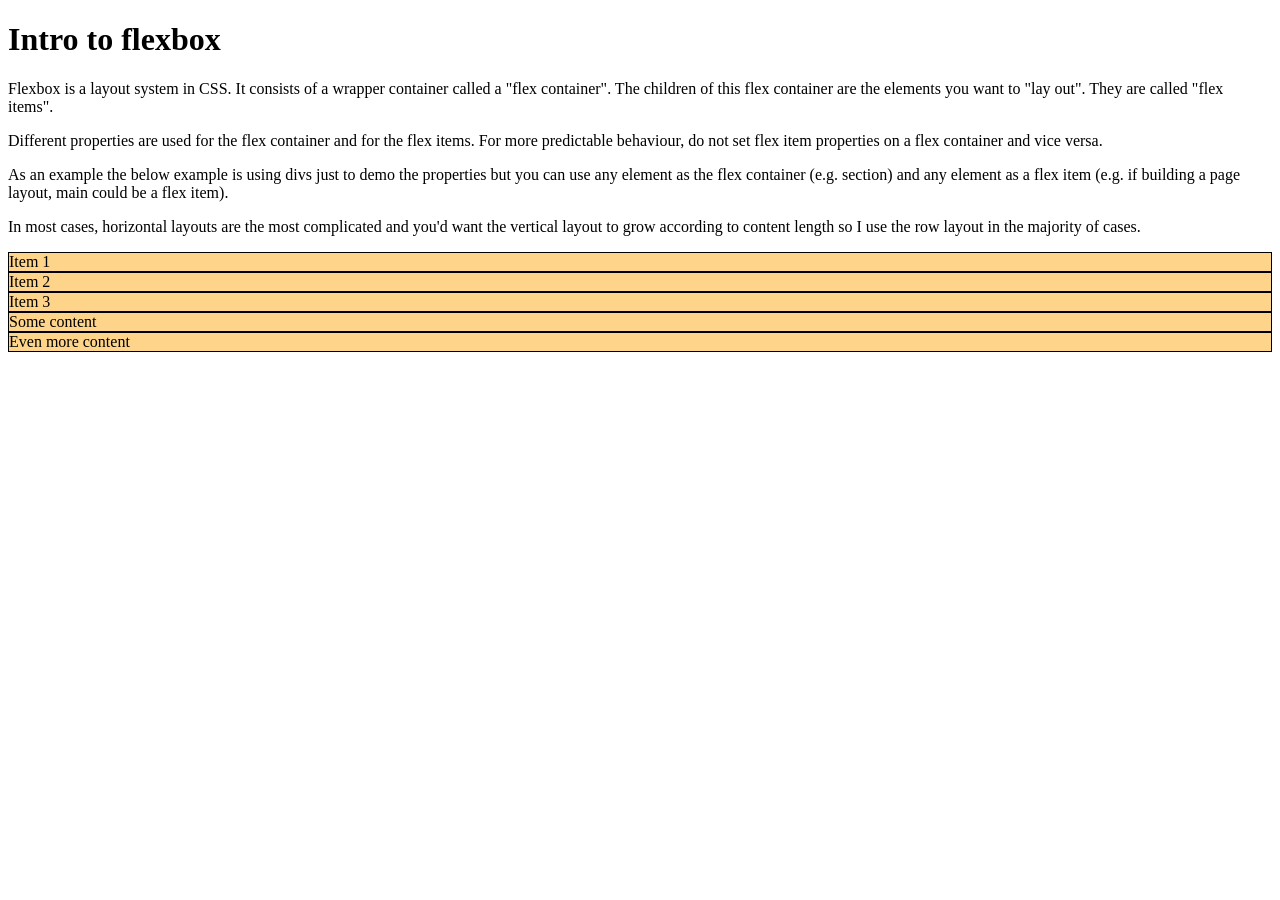
<file: Week 4/flex.html>
<!DOCTYPE html>
<html lang="en">
  <head>
    <meta charset="utf-8">
    <title>Intro to flexbox</title>
    <link rel="stylesheet" type="text/css" href="css/flex.css">
  </head>
  <body>
    <h1>Intro to flexbox</h1>
    <p>
      Flexbox is a layout system in CSS. It consists of a wrapper container called a "flex container".
      The children of this flex container are the elements you want to "lay out". They are called "flex items".
    </p>
    <p>
      Different properties are used for the flex container and for the flex items. For more predictable behaviour,
      do not set flex item properties on a flex container and vice versa.
    </p>
    <p>
      As an example the below example is using divs just to demo the properties but you can use any element 
      as the flex container (e.g. section) and any element as a flex item (e.g. if building a page layout, 
      main could be a flex item).
    </p>
    <!-- I like to use a class for setting something as a flex container so that it's reusable (you'd probably
         use flex more than once in a page). If you are using flex for a horizontal layout you may want to 
         give it a name to differentiate by giving a descriptive class name. Note that the class name is
         arbitrary but since I want to be able to reuse the class, I've indicated that the container is
         for a row (horizontal) layout. In most cases, you'd probably be using flexbox for horizontal
         layouts. -->
    <p>
      In most cases, horizontal layouts are the most complicated
      and you'd want the vertical layout to grow according to 
      content length so I use the row layout in the majority of
      cases.
    </p>
    <div class="flex-container">
      <div class="flex-item">Item 1</div>
      <div class="flex-item">Item 2</div>
      <div class="flex-item">Item 3</div>
      <div class="flex-item">Some content</div>
      <div class="flex-item">Even more content</div>
    </div>

    <!-- LAYOUT EXAMPLE -->
    <!--
    <header id="header">
      <h2 id="site-name"><a href="/">Learning CSS</a></h2>
      <nav id="main-navigation" aria-label="Main navigation">
        <ul class="menu">
          <li><a href="/">Home</a></li>
          <li><a href="#">About</a></li>
          <li><a href="#">Shop</a></li>
          <li><a href="contact.html">Contact</a></li>
        </ul>
      </nav>
    </header>
    <main id="main">
      <h1>Basic CSS</h1>
      <p>This content will be used to demo some basic CSS flex properties.</p>
    </main>
    <aside id="sidebar-one">Sidebar one</aside>
    <aside id="sidebar-two">Sidebar two</aside>
    <footer id="footer">Footer</footer>
    -->
  </body>
</html>
</file>
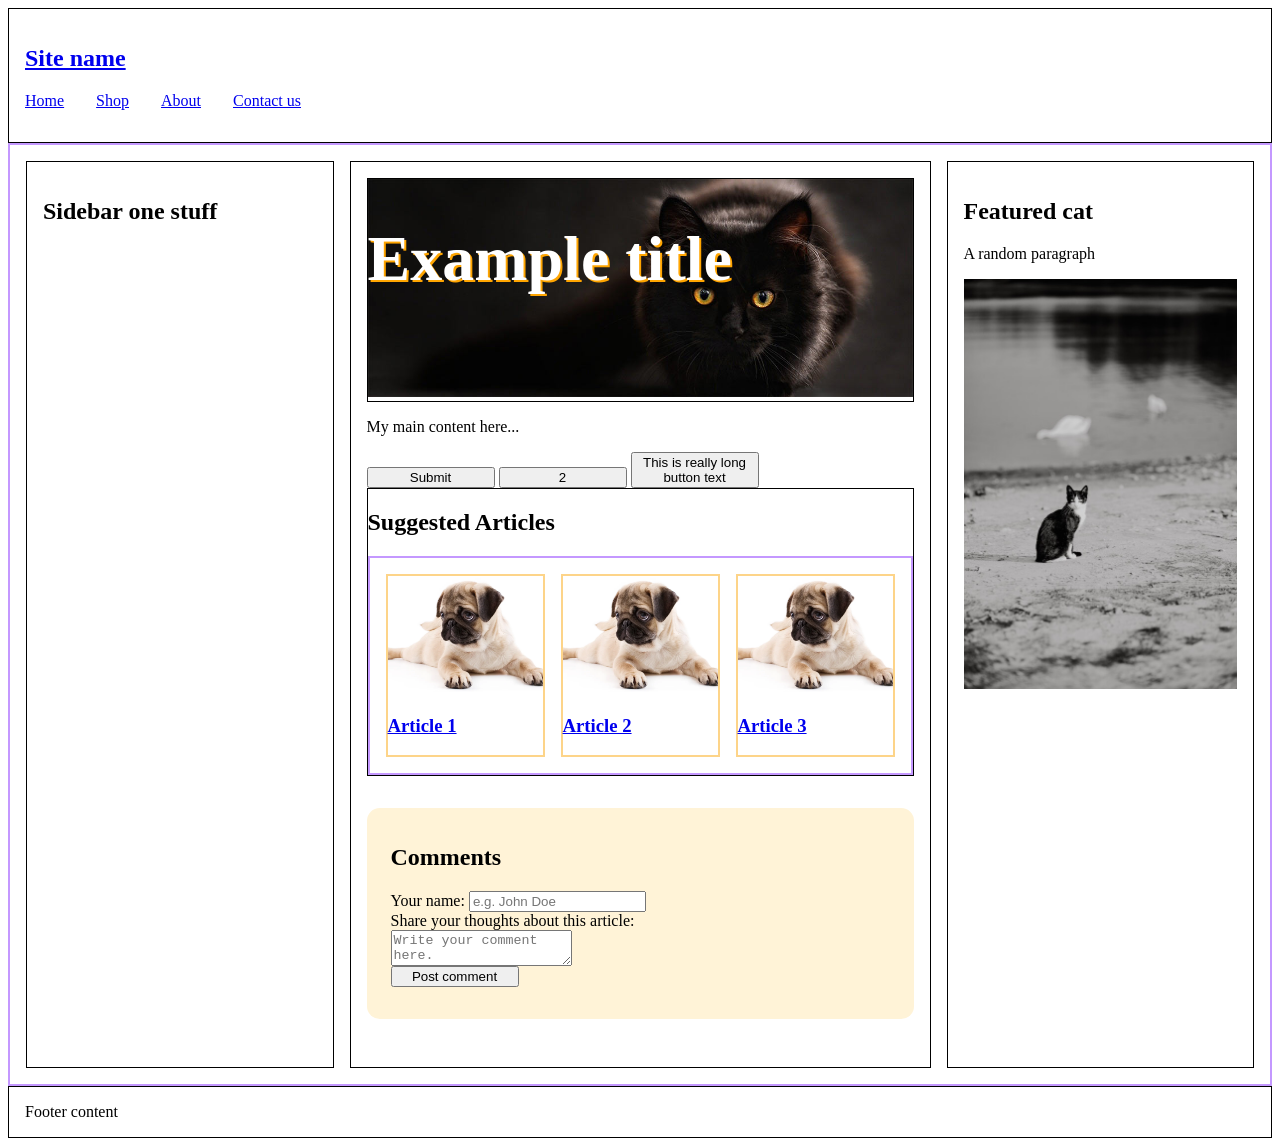
<file: Week 7/flex.html>
<!DOCTYPE html>
<html lang="en">
  <head>
    <meta charset="utf-8">
    <title>Intro to media queries</title>
    <meta name="viewport" content="width=device-width,initial-scale=1"><!-- this is REQUIRED for your media queries to work properly -->
    <link rel="stylesheet" type="text/css" href="css/flex.css">
    <script async defer src="js/script.js"></script>
  </head>
  <body>
    <header id="header">
      <h2 id="site-name"><a href="#">Site name</a></h2>
      <nav id="main-navigation" aria-label="Main navigation">
        <!--The menu toggle is nav-related so it goes in nav.-->
        <!--A button element is the most appropriate for a toggle.-->
        <button class="menu-toggle"><span class="menu-icon"></span>Menu</button>
        <ul id="main-menu">
          <li><a href="#">Home</a></li>
          <li><a href="#">Shop</a></li>
          <li><a href="#">About</a></li>
          <li><a href="#">Contact us</a></li>
        </ul>
      </nav>
    </header>
    <div class="flex-container-row">
      <main id="main"><!-- order: 0 -->
        <header class="image-title-overlay">
          <h1 class="title">Example title</h1>
          <!-- To serve the same image but for different resolutions use img srcset -->
          <img alt="Black cat staring intently"
            src="images/cat-black-hero_small.jpg"
            srcset="images/cat-black-hero_large.jpg 2x"
          >
        </header>
        <p>My main content here...</p>
        <div>
          <button>Submit</button>
          <button>2</button>
          <button>This is really long button text</button>
        </div>
        
        <section id="suggested-articles">
          <h2>Suggested Articles</h2>
          <div class="flex-container-row">
            <div class="flex-item">
              <a href="#"><img src="images/dog.webp" width="150" alt="Pug splooting"></a>
              <h3><a href="#">Article 1</a></h3>
            </div> 
            <div class="flex-item">
              <a href="#"><img src="images/dog.webp" width="150" alt="Pug splooting"></a>
              <h3><a href="#">Article 2</a></h3>
            </div> 
            <div class="flex-item">
              <a href="#"><img src="images/dog.webp" width="150" alt="Pug splooting"></a>
              <h3><a href="#">Article 3</a></h3>
            </div> 
          </div>
        </section>
        <section class="form-section">
          <h2>Comments</h2>
          <form method="post">
            <div class="form-field inline">
              <label for="name">Your name:</label>
              <input type="text" id="name" name="name" placeholder="e.g. John Doe">
            </div>
            <div class="form-field block">
              <label for="comment">Share your thoughts about this article:</label>
              <textarea id="comment" name="comment" placeholder="Write your comment here."></textarea>
            </div>
            <button type="submit">Post comment</button>
          </form>
        </section>
      </main>
      <aside id="sidebar-one"><!-- order: -1 -->
        <h2>Sidebar one stuff</h2>
      </aside>
      <aside id="sidebar-two"><!-- order: 0 -->
        <h2>Featured cat</h2>
        <p>A random paragraph</p>
        <picture id="cat">
          <source media="(min-width:960px)" srcset="images/cat-on-beach.jpg" />
          <source srcset="images/cat-on-beach-cropped.jpg" /><!-- default/fallback image -->
          <img src="images/cat-on-beach.jpg" alt="Tuxedo cat sitting on beach">
        </picture>
      </aside>
    </div>
    <footer id="footer">
      Footer content
    </footer>
  </body>
</html>
</file>
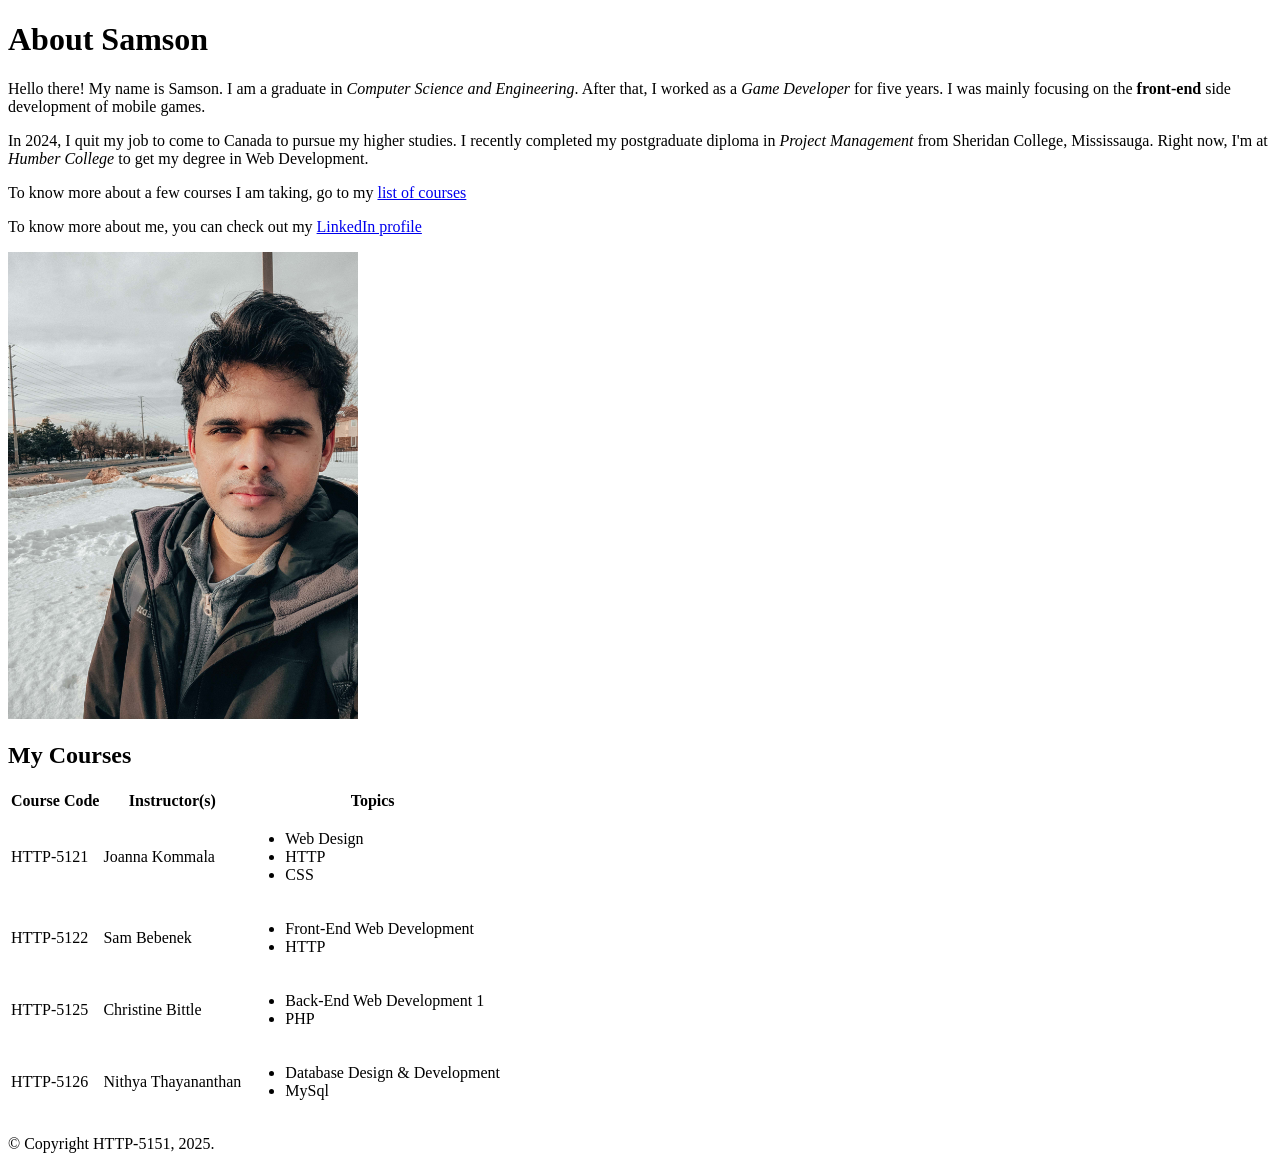
<file: Week 1/Lab/aboutme.html>
<!DOCTYPE html>
<html lang="en">
<head>
    <meta charset="UTF-8">
    <meta name="viewport" content="width=device-width, initial-scale=1.0">
    <title>About Samson</title>
</head>
<body>
    <h1>About Samson</h1>
    <p>
        Hello there! My name is Samson. I am a graduate in <em>Computer Science and Engineering</em>. 
        After that, I worked as a <em>Game Developer</em> for five years. 
        I was mainly focusing on the <strong>front-end</strong> side development of mobile games.
    </p>
    <p>
        In 2024, I quit my job to come to Canada to pursue my higher studies.
        I recently completed my postgraduate diploma in <em>Project Management</em> from Sheridan College, Mississauga.
        Right now, I'm at <em>Humber College</em> to get my degree in Web Development.
    </p>
    <p> To know more about a few courses I am taking, go to my <a href="#subsection-1">list of courses</a></p>

    <p>To know more about me, you can check out my <a href="https://www.linkedin.com/in/samsonmathews/">LinkedIn profile</a></p>

    <img src="img/myimage.jpg" alt="A selfie taken by me" width="350">

    <h2 id="subsection-1">My Courses</h2>
    <table>
        <thead>
            <tr>
                <th>Course Code</th>
                <th>Instructor(s)</th>
                <th>Topics</th>
            </tr>
        </thead>

        <tbody>
            <tr>
                <td>HTTP-5121</td>
                <td>Joanna Kommala</td>
                <td>
                    <ul>
                        <li>Web Design</li>
                        <li>HTTP</li>
                        <li>CSS</li>
                    </ul>
                </td>
            </tr>
            <tr>
                <td>HTTP-5122</td>
                <td>Sam Bebenek</td>
                <td>
                    <ul>
                        <li>Front-End Web Development</li>
                        <li>HTTP</li>
                    </ul>
                </td>
            </tr>
            <tr>
                <td>HTTP-5125</td>
                <td>Christine Bittle</td>
                <td>
                    <ul>
                        <li>Back-End Web Development 1</li>
                        <li>PHP</li>
                    </ul>
                </td>
            </tr>
            <tr>
                <td>HTTP-5126</td>
                <td>Nithya Thayananthan</td>
                <td>
                    <ul>
                        <li>Database Design & Development</li>
                        <li>MySql</li>
                    </ul>
                </td>
            </tr>
        </tbody>
    </table>
    <p>&copy; Copyright HTTP-5151, 2025.</p>
</body>
</html>
</file>
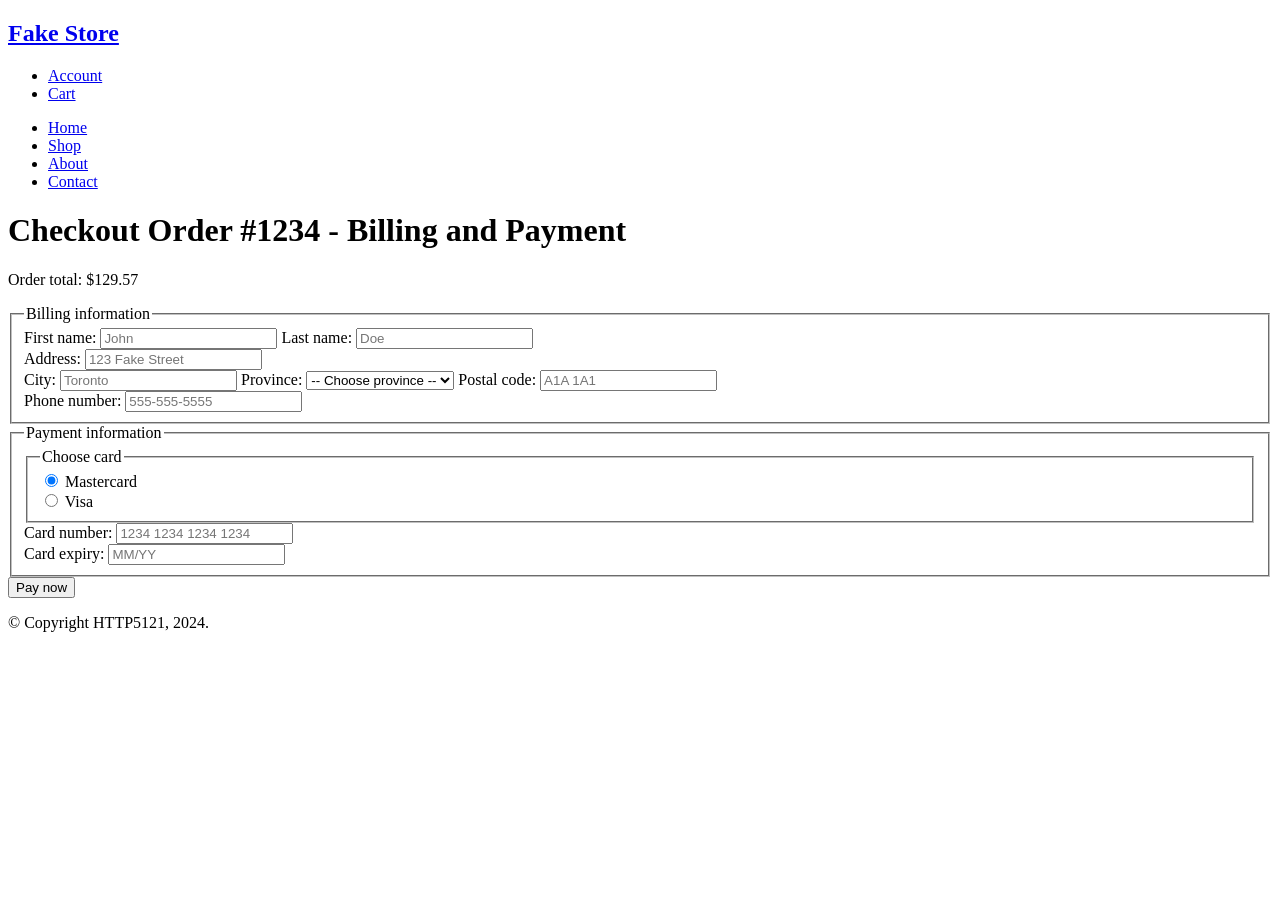
<file: Week 2/Lab/checkout-page_samson.html>
<!DOCTYPE html>
<html lang="en">
<head>
    <meta charset="UTF-8">
    <meta name="viewport" content="width=device-width, initial-scale=1.0">
    <title>Fake Store</title>
</head>
<body>
    <header>
        <h2>
            <a href="/">Fake Store</a>
        </h2>
        <nav aria-label="Main navigation">
            <ul>
                <li><a href="#">Account</a></li>
                <li><a href="#">Cart</a></li>
            </ul>
        </nav>
        <nav aria-label="Second navigation">
            <ul>
                <li><a href="#">Home</a></li>
                <li><a href="#">Shop</a></li>
                <li><a href="#">About</a></li>
                <li><a href="#">Contact</a></li>
            </ul>
        </nav>      
    </header>

    <main>
        <h1>Checkout Order #1234 - Billing and Payment</h1>
        <p>Order total: $129.57</p>

        <fieldset>
            <legend>Billing information</legend>
            <form method="post">
                <div>
                    <label for="firstname">First name: </label>
                    <input type="text" id="firstname" name="name" placeholder="John">

                    <label for="lastname">Last name: </label>
                    <input type="text" id="lastname" name="name" placeholder="Doe">
                </div>

                <div>
                    <label for="address">Address: </label>
                    <input type="text" id="address" name="address" placeholder="123 Fake Street">
                </div>

                <div>
                    <label for="city">City: </label>
                    <input type="text" id="city" name="city" placeholder="Toronto">

                    <label for="province">Province:</label>
                    <select id="province" name="province">
                        <option value="" disabled selected>-- Choose province --</option>
                        <option value="NB">New Brunswick</option>
                        <option value="ON">Ontario</option>
                        <option value="QC">Quebec</option>
                    </select>

                    <label for="postalcode">Postal code: </label>
                    <input type="text" id="postalcode" name="postalcode" placeholder="A1A 1A1">
                </div>

                <div>
                    <label for="phone">Phone number: </label>
                    <input type="tel" id="phone" name="phone" placeholder="555-555-5555">
                </div>

            </form>
        </fieldset>

        <fieldset>
            <legend>Payment information</legend>
            <fieldset>
                <legend>Choose card</legend>
                <div>
                    <input type="radio" id="Mastercard" name="card" value="Mastercard" checked>
                    <label for="Mastercard">Mastercard</label>
                </div>
                <div>
                    <input type="radio" id="Visa" name="card" value="Visa">
                    <label for="Visa">Visa</label>
                </div>
            </fieldset>

            <div>
                <label for="cardnumber">Card number: </label>
                <input type="text" inputmode="numeric" id="cardnumber" name="cardnumber" placeholder="1234 1234 1234 1234">
            </div>
            
            <div>
                <label for="cardexpiry">Card expiry: </label>
                <input type="text" id="cardexpiry" name="cardexpiry" placeholder="MM/YY">
            </div>
        </fieldset>

        <button type="submit">Pay now</button>

    </main>

    <footer>
        <p>&copy; Copyright HTTP5121, 2024.</p>
    </footer>
    
</body>
</html>
</file>
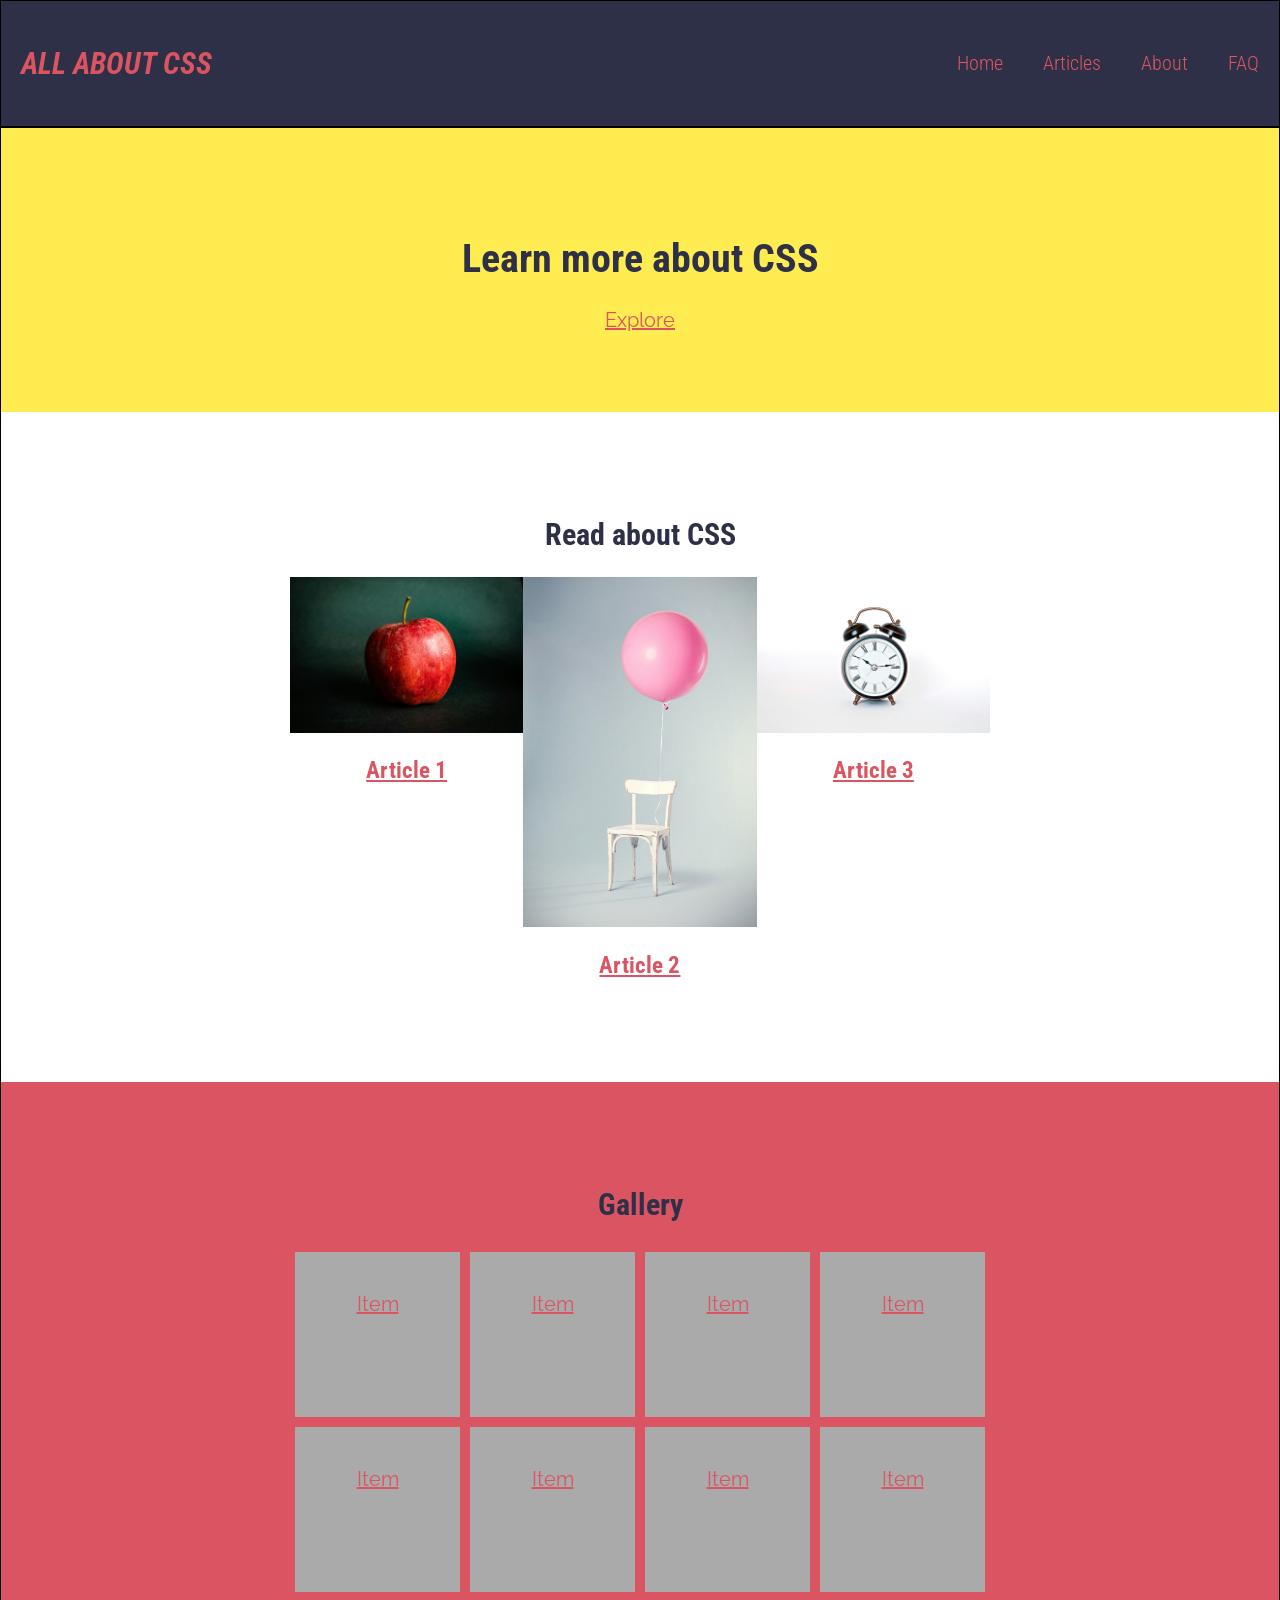
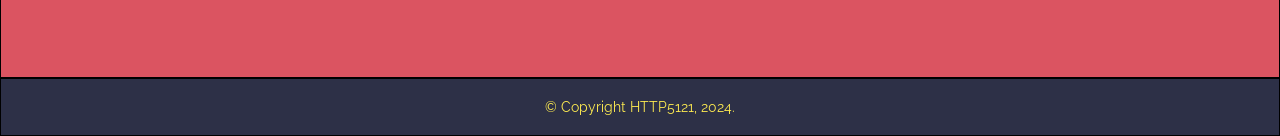
<file: Week 7/Lab/lab7.html>
<!-- Add images in articles container (lines 31, 39, 47) -->
<!DOCTYPE html>
<html lang="en">
  <head>
    <meta charset="utf-8">
    <title>Lab 7 - Media Queries</title>
    <meta name="viewport" content="width=device-width,initial-scale=1">
    <link rel="stylesheet" type="text/css" href="css/lab7.css">
  </head>
  <body>
    <header id="header">
      <h2 id="site-name"><a href="#">All About CSS</a></h2>
      <nav id="main-menu" aria-label="Main navigation">
        <ul>
          <li><a href="#">Home</a></li>
          <li><a href="#">Articles</a></li>
          <li><a href="#">About</a></li>
          <li><a href="#">FAQ</a></li>
        </ul>
      </nav>
    </header>
    <main id="main">
      <div class="feature">
        <h1>Learn more about CSS</h1>
        <div><a href="#articles">Explore</a></div>
      </div>
      <section id="articles">
        <h2>Read about CSS</h2>
        <div class="articles-container">
          <div class="article">
            <a href="#">
              <img src="img/01_small.jpg" alt="an apple" srcset="img/01_big.jpg 2x">
              <!--add image-->
              <h3>Article 1</h3>
            </a>
          </div>
          <div class="article">
            <a href="#">
              <img src="img/02_small.jpg" alt="a chair with a baloon tied to it" srcset="img/02_big.jpg 2x">
              <!--add image-->
              <h3>Article 2</h3>
            </a>
          </div>
          <div class="article">
            <a href="#">
              <img src="img/03_small.jpg" alt="a clock" srcset="img/03_big.jpg 2x">
              <!--add image-->
              <h3>Article 3</h3>
            </a>
          </div>
        </div>
      </section>
      <section id="gallery">
        <h2>Gallery</h2>
        <div class="gallery-container">
          <div class="item"><a href="#">Item</a></div>
          <div class="item"><a href="#">Item</a></div>
          <div class="item"><a href="#">Item</a></div>
          <div class="item"><a href="#">Item</a></div>
          <div class="item"><a href="#">Item</a></div>
          <div class="item"><a href="#">Item</a></div>
          <div class="item"><a href="#">Item</a></div>
          <div class="item"><a href="#">Item</a></div>
        </div>
      </section>
    </main>
    <footer id="footer">
      <div id="copyright">&copy; Copyright HTTP5121, 2024.</div>
    </footer>
  </body>
</html>
</file>
<file: Week 6/css/styles.css>
@import url('https://fonts.googleapis.com/css2?family=Lato:wght@900&family=Open+Sans:wght@300&display=swap');

/*************************************************************
 * TABLE OF CONTENTS
 * =================
 * 1. GENERAL/DEFAULT STYLES
 * 2. HEADER
 * -- 2a. Site name and logo
 * -- 2b. Navigation
 * 3. MAIN CONTENT
 * -- 3a. Hero
 * -- 3b. Other sections
 * 4. FOOTER
 * -- 4a. Navigation
 *************************************************************/
:root {
    --accent: #E0376A;
}
/* 1. GENERAL/DEFAULT STYLES */
html {
    box-sizing: border-box;
}
*, *::before, *::after {
    box-sizing: inherit;
}
body {
    margin: 0;
    font: normal 1em/1.2 "Openb Sans", sans-serif;
}
h1, h2, h3, h4, h5, h6 {
    font-family: "Lato", sans-serif;
    text-transform: uppercase; /* force all caps */
}
a:hover {
    text-decoration: none;
}
a.button button {
    font-family: "Open Sans", sans-serif;
    font-size: 0.9375em;
    padding: 0.8em;
    background-color: #000;
    color: #fff;
    text-decoration: none;
    display: inline-block;
    border-radius: 0.67em;

}
a:link, a:visited {
    color: var(--accent);
    text-decoration: underline;
}
.content-wrapper {
    max-width: 1300px;
    padding: 1.25em; /* 20px padding all around */
    margin: 0 auto; /* auto left/right margins will center
    any block element within it's parent container */
}
.centered {
    text-align: center;
}
section.content-wrapper {
    padding: 63px 0 76px 0 !important;
}
.pink-bg {
    background-color: var(--accent);
}
.pink-bg a:link,
.pink-bg a:visited {
    color: #fff;
}
.pink-bg a:hover {
    color: #000;
}

/* 2. HEADER */
#header {
    display: flex;
    flex-wrap: wrap;
    justify-content: space-between;
    align-items: center;
}

#header a:link,
#header a:visited {
    color: #000;
    text-decoration: none; /* remove underline */
}

/* -- 2a. Site name and logo */
#logo-and-site-name {
    font-size: 2em;
    margin: 1.125 em 0;
}

#logo-and-site-name a::before {
    content: "(^._.^)";
    color:var(--accent);
}
/* -- 2b. Navigation */
#main-navigation {
    font-size: 1.5em; /* 1.5em = 24px / 16px */
    font-family: "Lato", sans-serif;
    text-transform: uppercase;
}

.menu {
    display: flex;
    list-style: none;
    padding: 0; /* remove default padding */
}

/* 3. MAIN CONTENT */
.hero-text {
    color: #fff;
    background: url();
    height: 360px;
    display: flex;
    align-items: center;
    justify-content: flex-start;
}
.hero-text h1 {
    font-size: 6em;
    text-shadow: 5px 5px 0 var(--accent);
}

/* -- 3a. Hero */

/* -- 3b. Other sections */
.feature-text {
    font-size: 2em;
}
#learn-section h3 a {
    text-decoration: none;
}
#learn-section .content-wrapper {
    display: flex;
    flex-wrap: wrap;
    gap: 20px;
}
#learn-section .section-title {
    flex: 0;
}

/* 4. FOOTER */

/* -- 4a. Navigation */
</file>
<file: Assignments/Assignment 1/css/styles.css>
body {
    padding: 0em;
    margin: 0em;
    font-family: Verdana, Geneva, Tahoma, sans-serif;
    background-color: #f5f5f5;
}

a:link {
    color: #f00;
}

a:visited {
    color:#FC0
}

a:hover {
    color:#03F
}

a:active {
    color:#F3F
}

.header, footer {
    background-color: #222;
    color: white;
    padding: 1rem;
    text-align: center;
}

.header h1 a {
    text-decoration: none;
}

#navlist_top li, #navlist_bottom li {
    display: inline;
    padding-right: 1.6em;
    margin: 0 .5em 0 -.5em;
    list-style: none;
}

nav {
    margin: 0.84em;
    padding: 0.84em;
}

main {
    padding: 2em;
}

.articles {
    flex: 3;
    display: flex;
    flex-direction: column;
}

article {
    background-color: white;
    padding: 1em;
    border-radius: 1em;
}

aside {
    background-color: #fff;
    padding: 1em;
    border-radius: 0.67em;
}

.content {
    display: flex;
    gap: 1em;
    flex-wrap: wrap;
    margin-bottom: 2em;
}

form {
    display: flex;
    flex-direction: column;
    gap: 0.5em;
}

input, textarea {
    padding: 0.5em;
    font-size: 1em;
    border-radius: 0.34em;
    border: 0.08em solid #ccc;
}

button {
    padding: 0.7em;
    background-color: #333;
    color: white;
    border: none;
    border-radius: 0.34em;
}

button:hover {
    background-color: #444;
}

.comments {
    background-color: #fff;
    padding: 1em;
    border-radius: 1em;
}

footer {
    margin-top: 2em;
}
</file>
<file: Week 6/Lab/css/styles.css>
@import url('https://fonts.googleapis.com/css2?family=Poppins:wght@300;500;700&display=swap');

h1, h2, h3, h4, h5, h6 {
  font-family:"Poppins",sans-serif;
}

body {
    margin: 0;
    font-family:"Poppins",sans-serif;
}

#header {
    display: flex;
    flex-wrap: wrap;
    justify-content: space-between;
    align-items: center;
}

.content-wrapper {
    max-width: 1300px; 
    padding: 0 1.25em;
    margin: 0 auto;
}

#header a:link,
#header a:visited {
    color:#000;
    text-decoration:none;
}

#site-name {
    font-size:2em;
    margin:1.125em 0;
    color: #2B0404;
    text-shadow: 1px 1px 5px #000;
    font-weight: 500;
}

#main-navigation {
    font-size:1.5em;
    text-transform:lowercase;
    font-weight: 500;
}

#main-navigation .menu {
    display: flex;
    gap: 4.875em;
    margin: 0;
    padding: 0;
    list-style: none;
}

.hero-text {
    color: #fff;
    background: url(../images/macarons_1.png) center center no-repeat;
    /* background-size: cover; */
    height:638px;
    display: flex;
    align-items: center;
    justify-content: center;
    text-align: center;
}

.hero-text h1 {
    font-size: 4em;
    text-shadow: 2px 2px 20px #000;
    margin: 0;
    font-weight: 700;
    max-width: 697px;
    padding: 0 0 28px 0;
}

.button {
    display: inline-flex;
    height: 63px;
    width: 226px;
    justify-content: center;
    align-items: center;
    font-family: "Poppins", sans-serif;
    background-color: #fff;
    border: 5px solid #AD00FF;
    border-radius: 36px;
    text-transform: lowercase;
}

.button a {
    text-decoration: none;
    font-size: 1.25em;
    font-weight: 500;
    color: #AD00FF;
}

#footer {
    font-size:0.875em;
    font-weight: 300;
    padding: 1em 0;
}
</file>
<file: Week 3/css/styles.css>
/*
    A CSS rule consists of a selector(s) followed by curly braces. 
    Inside the curly braces, you have CSS statements which set different CSS properties.
*/

/*
    Three main types of selectors:
    - element (just use the element tag name)
    - #id (where 'id' is the actual id name)
    - .class (where 'class' is the actual class name)
*/

body {
    
    /* For the font-family, set it using a font stack. A font stack consists of the desired font (the first in list) 
    followed by similar fallback fonts and finally ending with the generic font that matches best. */

    font-family: Arial, Helvetica, sans-serif;

    /* em is a relative unit (relative to current element's 
    DEFAULT font size. The number is a multiplier. */

    /*font-size: 1em;*/ /* By default, desktop browsers use 
    16px as regular font size.
    (1em = 16px * 1 = 16px) */

    /*line-height: 1.3;*/
}

/* To select more than one element, */
h1, h2, h3, h4, h5, h6 {
    font-weight: normal;
    font-family: 'Trebuchet MS', 'Lucida Sans Unicode',
     'Lucida Grande', 'Lucida Sans', Arial, sans-serif;
}

/* :link is an example of a pseudo-class. Pseudo-classes
allow you to select an element which is in a specific state
(eg. when hovering over it). */

/*
Link related pseudo-classes:
- :link (an element ehich is currently a link)
- :visited (a link whose href URL has already been visted)
- :hover ( a link whose href URL is currently being
    hovered over)
- :active (a link or element which currently has the 
    mouse button held down over it but before released)
*/
a:link {
    color: red;
}

a:visited {
    color: purple;
}

a:hover {
    color: green;
}

a:active {
    color: #777; /* short for #777777 */
}

/*Button styles*/
button, a.button {
    font-family: inherit;
    background-color: #000;
    color: #fff;    /* #fff = white */
    border: none;
    font-size: 0.9em;
    text-decoration: none;
    padding: 0.5em 0.8em;
    display: inline-block; /* To prevent links from 
    breaking in a weird way */
    text-align: center;
    margin: 0.2em;
    /* border-radius: 0px 5px 10px 15px; */
    border-radius: 0.5em;
}

#header {
    background-color: #dedede;
    padding: 1em;
    border-bottom: 3px solid #000;
}

#header a:link,
#header a:visited,
.menu a:link,
.menu a:visited {
    text-decoration: none;
    color: red;
}

#header a:hover,
#header a:active,
.menu a:hover,
.menu a:visited      {
    color: #000; /* #000 = black */
}

.menu {
    /* Padding and margin have specific properties for 
    each side of the element (eg. -top, -left, -right,
    -bottom) */
    padding: 0;
    margin: 1em 0 0 0; /* short for <margin-top> 
    <margin-right> <margin-bottom> <margin-left> */
}

.menu li {
    display: inline;
    margin-right: 3em;
}

#site-name {
    font-size: 4em; /* 4em = 4 * 16px = 64px */
    letter-spacing: -3px;
}

/* .article h2 ois selecting any h2 which is a DESCENDANT 
of an element with the class="article" */
.article h2 {
    font-style: italic;
}

#main, #sidebar {
    padding: 1em;
}

#sidebar {
    font-size: 0.9em; /* 0.9em = 0.9 * 16px */
}

.block {
    font-size: 0.8em;
}

.block h2 {
    text-transform: uppercase;
}

#footer {
    font-size: 0.8em;
    background-color: #dedede;
    padding: 1em;
}

#copyright {
    border-top: 1px solid #333;
    padding: 0;
}
</file>
<file: Week 4/css/flex-nested.css>
.flex-container-row,
.flex-container-column,
.flex-item,
.flex-item-inner {
  border:1px solid #000;
}
.flex-container-row, .flex-container-column {
  background-color:#c498ff; /* so flex container is easily visible */
}

.flex-container-row {
  /* FLEX CONTAINER STUFF BELOW */

}
.flex-item {
  background-color:#fdd489; /* so flex item is easily visible */

  /* FLEX ITEM STUFF BELOW */

}
.flex-item-inner {
  background-color: #ffa908;
}
</file>
<file: Week 4/css/flex.css>
.flex-container-row,
.flex-container-column,
.flex-item {
  border:1px solid #000;
}
.flex-container-row, .flex-container-column {
  background-color:#c498ff; /* so flex container is easily visible */
}

.flex-container-row {
  padding:1em;
  /* display:flex; */
  /* flex-direction:row; */
  /* flex-wrap:wrap; */
  /* justify-content:space-between; */
  /* align-items:center; */
  /* gap:20px; */
}
.flex-item {
  background-color:#fdd489; /* so flex item is easily visible */
  /* flex-grow:1; */
  /* flex-shrink:1; */
  /* flex-basis:0; */
}
/*
.flex-item:nth-child(3) {
  order:1;
}
*/
</file>
<file: Week 7/css/flex.css>
/******************************************************
 * TABLE OF CONTENTS
 * =================
 * 1. GENERAL STYLES
 * -- Responsive text
 * 2. LAYOUT EXAMPLE
 * 3. BASIC MENU
 * 4. MEDIA QUERIES
 */

/* 1. GENERAL STYLES */
html {
  box-sizing:border-box;
}
*,
*::before,
*::after {
  box-sizing:inherit;
}
.form-section {
  background-color:#fff3d7;
  padding:1em 1.5em 2em 1.5em;
  border-radius:0.8em;
}
.form-field.inline * {
  display:inline-block;
}
.form-field.block * {
  display:block;
}
section {
  margin-bottom:2em;
}
img {
  /* make images responsive */
  max-width:100%;
  height:auto;
}
.image-title-overlay .title {
  position:absolute;
  color:#fff;
  text-shadow:2px 2px 0 orange;
}
/* -- Responsive text */
h1.title {
  /* font-size:max(2em, 5vw); */ /* max() always chooses the largest value. This effectively sets a MINIMUM size. */
  font-size: clamp(2em, 5vw, 6em); /* clamp(<min>, <ideal>, <max>); */
  
}
#cat img {
  /* max-width:300px;
  width:100%; */
  width: min(300px, 100%);
}
button {
  width:clamp(100px, 10vw, 150px); /* NOTE: auto doesn't work for clamp, min, or max */
}

/* 2. LAYOUT EXAMPLE */
.flex-container-row,
#main, header, #suggested-articles, 
.col, #sidebar-one, #sidebar-two, #footer {
  border:1px solid #000;
}
#header, #footer,
#main, #sidebar-one, #sidebar-two {
  padding:1em;
}

.flex-container-row {
  padding:1em;
  border:2px solid #c498ff; /* so flex container is visible */
  
  /* FLEX CONTAINER STUFF BELOW */
  display:flex; /* set container to use flexbox */
  flex-flow:row wrap;
  gap:1em;
}
.flex-item {
  border:2px solid #fdd489; /* so flex item is easily visible */

  flex:1 0 0;
}

#main {
  flex:2 0 0;
}
#sidebar-one, #sidebar-two {
  flex:1 0 0;
}
#sidebar-one {
  order:-1;
}

#suggested-articles img {
  width:100%; /* force full width */
}


/* 3. BASIC MENU */

/* Default inline menu */
#main-navigation ul {
  padding:0;
  display:flex;
  column-gap:2em;
  list-style:none;
}

/* Menu toggle */
.menu-toggle {
  display:none;
}
.menu-icon {
  width:1.25em;
  height:1em;
  display: inline-block;
  border-top:3px solid #000; /* draw a 3px line at the top */
  padding-top:3px; /* space between top line and middle line (::before) */
  margin-right:5px; /* space between icon and text */
  vertical-align:top; /* need this so that if adding margin-top we can push the icon down (by default inline elements align vertically to the bottom) */
  margin-top:1.5px;
}
/* the ::before and ::after will stack below the .menu-icon border (above rule) */
.menu-icon::before,
.menu-icon::after {
  content:"";
  width:1.25em; /* same width as .menu-icon */
  display:block; /* make these stack above and below .menu-icon */
  border-bottom:3px solid #000;
}
.menu-icon::before {
  margin-bottom:3px; /* space between middle line and bottom line */
}
/*
Some standard breakpoints:
- 1920px (large desktop)
- 1660px (desktop)
- 1024px (smaller desktop/tablet landscape
- 768px (tablet portrait)
- 568px (large phone landscape)
- 480px (small phone landscape)
- 320px (small phone portrait)

*/

/* 4. MEDIA QUERIES */

@media screen and (max-width:960px) {
  /* tablet styles */
  #sidebar-two {
    flex:1 0 100%;
    background-color:cyan;
  }
  #main {
    flex-grow:3;
  }
}

@media screen and (max-width:568px) {
  /* phone styles */
  #sidebar-one {
    flex:1 0 100%;
    order:0;
  }
  #sidebar-two {
    background-color:yellow;
  }
  /* menu */
  .menu-toggle {
    display:block;
  }
  #main-navigation ul {
    flex-direction:column;
    display:none;
  }
  #main-navigation ul.show-mobile {
    display:block;
    background-color:#ededed;
    position:absolute; /* Absolute positioning takes an element out of the "normal" flow of the page (other elements behave as if the absolutely-positioned element doesn't exist). */
    /* If the position property is set, you can use the top, left, right, or bottom properties to move an element. */
    width:100%;
    padding:1em;
    left:0; /* will display all the way left up to the left edge of the window because there is no ancestor element with the position property set */
    z-index:10; /* z-index only works with the position property */
  }
}
</file>
<file: Week 7/Lab/css/lab7.css>
@import url('https://fonts.googleapis.com/css2?family=Raleway:wght@300&family=Roboto+Condensed:ital,wght@0,300;0,700;1,700&display=swap');
/********************************************************
 * TABLE OF CONTENTS
 * =================
 * 1. GENERAL
 * 2. LAYOUT
 * 3. MENU
 * 4. MAIN
 * -- 4a. Articles
 * -- 4b. Gallery
 * 5. MEDIA QUERIES
 */

/* 1. GENERAL */
:root {
  --main-color:#2d3047;
  --main-accent:#db5461;
  --second-accent:#ffec51;
}
html {
  box-sizing:border-box;
  font-family:"Raleway", sans-serif;
  font-size:1.25em;
  color:var(--main-color);
}
*, *::before, *::after {
  box-sizing:inherit;
}
body {
  margin:0;
}
h1, h2, h3, h4, h5, h6 {
  font-family:"Roboto Condensed", sans-serif;
  font-weight:700;
}
a {
  color:var(--main-accent);
}
a:hover {
  text-decoration:none;
}
#main section {
  padding:4em 1em;
}

/* 2. LAYOUT */
#header, #main, #footer {
  border:1px solid #000;
}
#header {
  display:flex;
  flex-flow:row wrap;
  justify-content:space-between;
  align-items:center;
  padding:1em;
  background-color:var(--main-color);
  font-family:"Roboto Condensed", sans-serif;
  font-style:italic;
  font-weight:700;
}
#header a {
  text-decoration:none;
  color:var(--main-accent);
}
#header a:hover {
  color:var(--second-accent);
}
#site-name {
  text-transform:uppercase;
}
#footer {
  text-align:center;
  background-color:var(--main-color);
  color:var(--second-accent);
  padding:1em;
}
#copyright {
  font-size:0.7em;
}

/* 3. MENU */
#main-menu ul {
  margin:0;
  padding:0;
  display:flex;
  column-gap:2em;
  font-style:normal;
  font-weight:300;
  list-style:none;
}


/* 4. MAIN */
#main {
  text-align:center;
}
.feature {
  padding:4em 2em;
  background-color:var(--second-accent);
  color:var(--main-color);
}

/* -- 4a. Articles */
.articles-container {
  display:flex;
  flex-flow:row wrap;
  max-width:700px;
  margin:0 auto; /* center */
}
.article {
  flex:1 0 0;
}

.article img {
  width: 100%;
  height: auto;
  display: block;
}

/* -- 4b. Gallery */
#gallery {
  background-color:var(--main-accent);
}
.gallery-container {
  display:flex;
  flex-flow:row wrap;
  justify-content:center;

  max-width:700px;
  margin:0 auto; /* center the container */
}
.item {
  height:175px;
  background-color:#aaa;
  color:#000;
  text-align:center;

  flex:0 0 25%;
  border:5px solid var(--main-accent);
}
.item a {
  display:block;
  width:100%;
  height:100%;
  padding:2em;
}

/* 5. MEDIA QUERIES */

@media screen and (max-width:768px) {
  /* tablet styles */
  .articles-container .article:nth-child(3) {
    flex: 1 0 100%;
  }

  .gallery-container .item{
    flex-basis: 50%;
  }
}

@media screen and (max-width:480px) {
  /* phone styles */
  #main-menu ul {
    flex-direction: column;
  }
  
  .articles-container .article {
    flex: 1 0 100%;
  }
}
</file>
